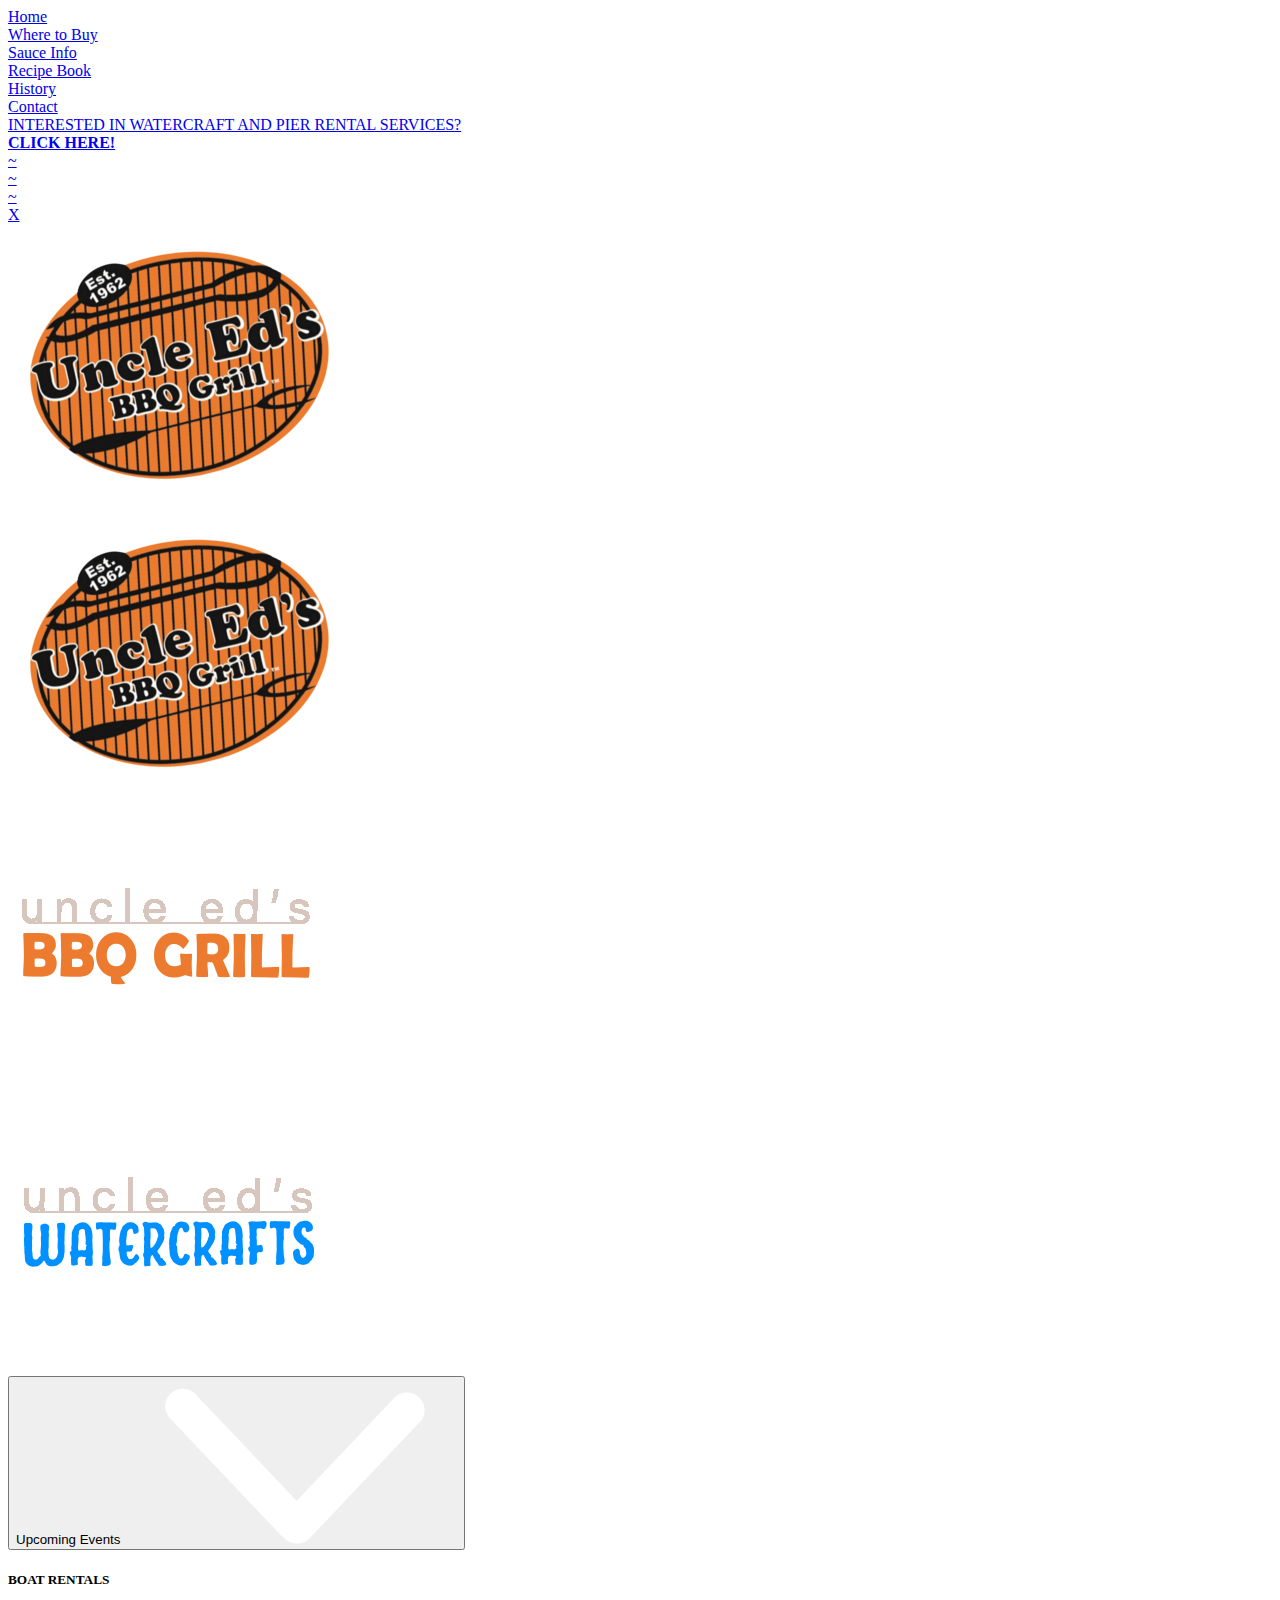
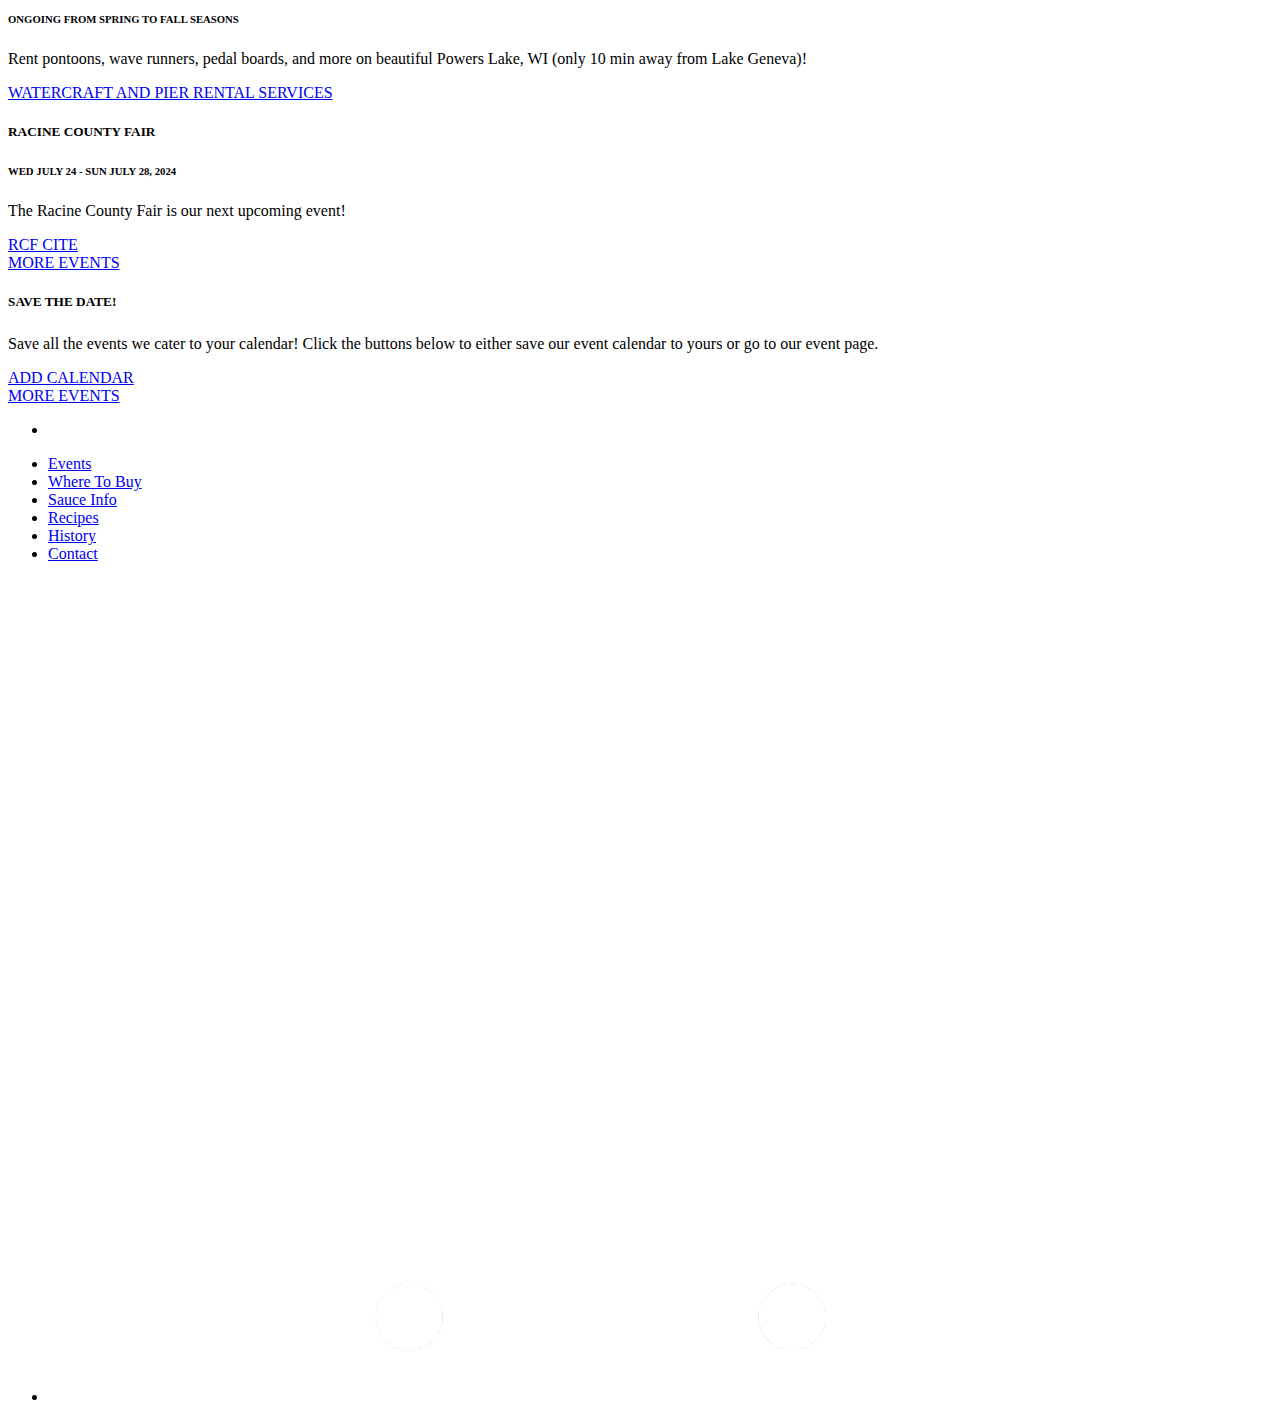
<file: cart.html>
<!DOCTYPE html>
<html lang="en">
<head>
    <meta charset="UTF-8">
    <title>Title</title>

    <!--JavaScript-->
    <script>
        function cardDisplay(clickID) {
            let cardID = "c-" + clickID;
            document.getElementById("ingredient-cards").style.display = "block";
            document.getElementById(cardID).style.display = "block";
        }
        function cardHide() {
            document.getElementById("ingredient-cards").style.display = "none";
            let divs = document.getElementsByClassName("card");
            for(let i = 0; i < divs.length; i++) {
                divs[i].style.display="none";
            }
        }

        function mobileOpen(clickID) {
            let descriptionID = clickID + "-o";
            let minusBtn = clickID + "-minus";
            if(document.getElementById(clickID).style.height === "76px"){
                document.getElementById(clickID).style.height = "75px";
                document.getElementById(descriptionID).style.display = "none";
                document.getElementById(minusBtn).style.display = "none";
            }
            else{
                document.getElementById(clickID).style.height = "76px";
                document.getElementById(minusBtn).style.display = "block";
                setTimeout(function (){
                    document.getElementById(descriptionID).style.display = "block";
                }, 150);
            }
        }
        function mobileNavOpen() {
            let dropdown = document.getElementById("m-dropout");
            let closeIcon = document.getElementById("m-h-btn-close");
            let openIcon = document.getElementById("m-h-btn-open");

            if (openIcon.style.display === "none") {
                openIcon.style.display = "block";
                closeIcon.style.display = "none";
                dropdown.style.right = "100%";
                dropdown.style.transition = " 0.5s";
                dropdown.style.transitionTimingFunction = "ease-in-out";
            } else {
                openIcon.style.display = "none";
                closeIcon.style.display = "block";
                dropdown.style.right = "0";
                dropdown.style.transition = " 0.5s";
                dropdown.style.transitionTimingFunction = "ease-in-out";
            }
        }
    </script>
</head>
<body>
<header class="mobile">
    <nav class="mobilenav">
        <div class="m-navigation-links">
            <div class="m-dropout" id="m-dropout">
                <div class="m-d-links">
                    <a class="m-d-link" id="m-nav-index" href="index.html"><div class="m-d-clickable">Home</div></a>
                    <a class="m-d-link" id="m-nav-wtb" href="wtb.html"><div class="m-d-clickable">Where to Buy</div></a>
                    <a class="m-d-link" id="m-nav-info" href="sauce.html"><div class="m-d-clickable">Sauce Info</div></a>
                    <a class="m-d-link" id="m-nav--recipe" href="recipes.html"><div class="m-d-clickable">Recipe Book</div></a>
                    <a class="m-d-link" id="m-nav-history" href="history.html"><div class="m-d-clickable">History</div></a>
                    <a class="m-d-link" id="m-nav-contact" href="contact.html"><div class="m-d-clickable">Contact</div></a>
                </div>
                <div class="m-nav-sis-site"><a class="m-nav-sis-site-link" href="boats.html">INTERESTED IN WATERCRAFT AND PIER RENTAL SERVICES? <br/><b>CLICK HERE!</b></a></div>
            </div>
            <div class="m-hamburger">
                <a href="#" role="button" class="m-h-btns" id="m-h-btn">
                    <div class="m-nav-c-imgbox m-h-btns">
                        <div class="m-h-btn" id="m-h-btn-open" onclick="mobileNavOpen()">
                            ~ <br/>
                            ~ <br/>
                            ~
                        </div>
                        <div class="m-h-btn" id="m-h-btn-close" onclick="mobileNavOpen()">
                            X
                        </div>
                    </div>
                </a>
            </div>
            <div class="m-nav-c-img">
                <a href="index.html">
                    <div class="m-nav-c-imgbox">
                        <img alt="Uncle Ed's Logo" src="media/footer/logo.png">
                    </div>
                </a>
            </div>
            <div class="m-hamburger m-cart">
            </div>
        </div>

    </nav>
</header>
<header class="desktop">
    <nav class="mastnav">
        <a class="lnav-l-link" href="index.html"><img id="lnav-l-link-img" alt="Uncle Ed's Logo" src="media/footer/logo.png"></a>
        <div class="master-navbar">
            <a class="master-links" id="bbq-home" href="index.html">
                <div class="m-l-container">
                    <img src="media/nav/master-bbq.png" alt="Uncle Ed's BBQ Grill Direct Image">
                </div>
            </a>
            <a class="master-links" id="watercraft" href="#">
                <div class="m-l-container">
                    <img src="media/nav/master-boat.png" alt="Uncle Ed's Boats Direct Image">
                </div>
            </a>
        </div>
    </nav>
    <nav class="localnav" id="scrollnav">
        <div class="notifications">
            <div class="n-button">
                <button class="n-b-dropbtn" onclick="notiBtn()">
                    Upcoming Events <img class="n-b-drpbtn-dropIcon" id="n-b-drpbtn-dropIcon" src="media/nav/drop_icon.png"
                                         alt="drop down icon" />
                    <script>
                        function notiBtn(){
                            if(document.getElementById("n-b-dropdown").style.height === "0px"){
                                document.getElementById("n-b-dropdown").style.height = "300px";
                                document.getElementById("n-b-dropdown").style.transition = "height 0.5s";
                                document.getElementById("n-b-dropdown").style.transitionTimingFunction = "ease-in-out";


                                document.getElementById("n-b-drpbtn-dropIcon").style.rotate = "180deg";
                                document.getElementById("n-b-drpbtn-dropIcon").style.transition = "0.5s";


                            }
                            else{
                                document.getElementById("n-b-dropdown").style.height = "0px";
                                document.getElementById("n-b-dropdown").style.transition = "height 0.5s";
                                document.getElementById("n-b-dropdown").style.transitionTimingFunction = "ease-in-out";

                                document.getElementById("n-b-drpbtn-dropIcon").style.rotate = "0deg";
                                document.getElementById("n-b-drpbtn-dropIcon").style.transition = "0.5s";

                            }
                        }
                    </script>
                </button>
            </div>
            <div class="n-b-dropdown" id="n-b-dropdown">
                <div class="n-b-db-flex">
                    <div class="n-b-db-content">
                        <h5>BOAT RENTALS</h5>
                        <h6>ONGOING FROM SPRING TO FALL SEASONS</h6>
                        <p>Rent pontoons, wave runners, pedal boards, and more on beautiful Powers Lake, WI (only <span class="importance">10 min</span> away from Lake Geneva)!</p>
                        <div class="flex-btns"><div class="n-b-db-content-btn-water"><a href="boats.html">WATERCRAFT AND PIER RENTAL SERVICES</a></div></div>
                    </div>
                    <div class="n-b-db-content" id="n-b-db-cfair">
                        <h5>RACINE COUNTY FAIR</h5>
                        <h6>WED JULY 24 - SUN JULY 28, 2024</h6>
                        <p>The Racine County Fair is our next upcoming event!</p>
                        <div class="flex-btns">
                            <div class="n-b-db-content-btn"><a href="https://www.racinecountyfair.com/" class="n-b-db-fair">RCF CITE</a></div>
                            <div class="n-b-db-content-btn n-b-db-more"><a href="events.html" >MORE EVENTS</a></div>
                        </div>
                    </div>
                    <div class="n-b-db-content">
                        <h5>SAVE THE DATE!</h5>
                        <h6></h6>
                        <p>Save all the events we cater to your calendar! Click the buttons below to either save our
                            event calendar to yours or go to our event page.</p>
                        <div class="flex-btns">
                            <div class="n-b-db-content-btn"><a class="n-b-db-content-btn n-b-db-fair" target="_blank" href="https://calendar.google.com/calendar/u/5?cid=MzZkOTBmOWUyMTRmMDUzNmE0NjQ4NTczZTA0NWQ2M2FkODg5YThhZTczYmU1YzhlMDEyMzBlMzZhNGVhOTFhNUBncm91cC5jYWxlbmRhci5nb29nbGUuY29t">ADD CALENDAR</a></div>
                            <div class="n-b-db-content-btn n-b-db-more"><a href="events.html" class="n-b-db-content-btn" >MORE EVENTS</a></div>
                        </div>
                    </div>
                </div>
            </div>
        </div>
        <div class="navigation-links">
            <div class="lnav-left">
                <ul role="menubar" class="lnav-l-menubar">
                    <li role="none" class="lnav-llist-item">
                        <div role="menuitem" class="lnav-l-item">

                        </div>
                    </li>
                </ul>
            </div>
            <div class="lnav-right">
                <ul role="menubar" class="lnav-r-menubar">
                    <li role="none" class="lnav-rlist-item">
                        <div role="menuitem" class="lnav-r-item">
                            <a class="lnav-r-link" href="events.html" >Events</a>
                        </div>
                    </li>
                    <li role="none" class="lnav-rlist-item">
                        <div role="menuitem" class="lnav-r-item">
                            <a class="lnav-r-link" href="wtb.html" >Where To Buy</a>
                        </div>
                    </li>
                    <li role="none" class="lnav-rlist-item">
                        <div role="menuitem" class="lnav-r-item">
                            <a class="lnav-r-link" href="sauce.html" >Sauce Info</a>
                        </div>
                    </li>
                    <li role="none" class="lnav-rlist-item">
                        <div role="menuitem" class="lnav-r-item">
                            <a class="lnav-r-link" href="recipes.html" >Recipes</a>
                        </div>
                    </li>
                    <li role="none" class="lnav-rlist-item">
                        <div role="menuitem" class="lnav-r-item">
                            <a class="lnav-r-link" href="history.html" >History</a>
                        </div>
                    </li>
                    <li role="none" class="lnav-rlist-item">
                        <div role="menuitem" class="lnav-r-item">
                            <a class="lnav-r-link" href="contact.html" >Contact</a>
                        </div>
                    </li>
                    <li role="none" class="lnav-rlist-item">
                        <div role="menuitem" class="lnav-r-item">
                            <a class="lnav-r-link" href="cart.html" >
                                <div>
                                    <img src="media/nav/cart.png" alt="cart icon" onmouseout="this.src='media/nav/cart.png';" onmouseover="this.src='media/nav/cart-active.png';" >
                                </div>
                            </a>
                        </div>
                    </li>
                </ul>
            </div>
        </div>
    </nav>
    <script>
        let prevScrollpos = window.scrollY;
        window.onscroll = function() {
            let currentScrollPos = window.scrollY;
            if (prevScrollpos < currentScrollPos) {
                document.getElementById("scrollnav").style.top = "0";
                if(document.getElementById("n-b-dropdown").style.height === "300px"){
                    document.getElementById("n-b-dropdown").style.height = "0px";
                    document.getElementById("n-b-dropdown").style.transition = "height 0.5s";
                    document.getElementById("n-b-dropdown").style.transitionTimingFunction = "ease-in-out";

                    document.getElementById("n-b-drpbtn-dropIcon").style.rotate = "0deg";
                    document.getElementById("n-b-drpbtn-dropIcon").style.transition = "0.5s";
                }
            } else if (currentScrollPos < 5){
                document.getElementById("scrollnav").style.top = "30px";
            }
            prevScrollpos = currentScrollPos;
        }
    </script>
</header>

</body>
</html>
</file>
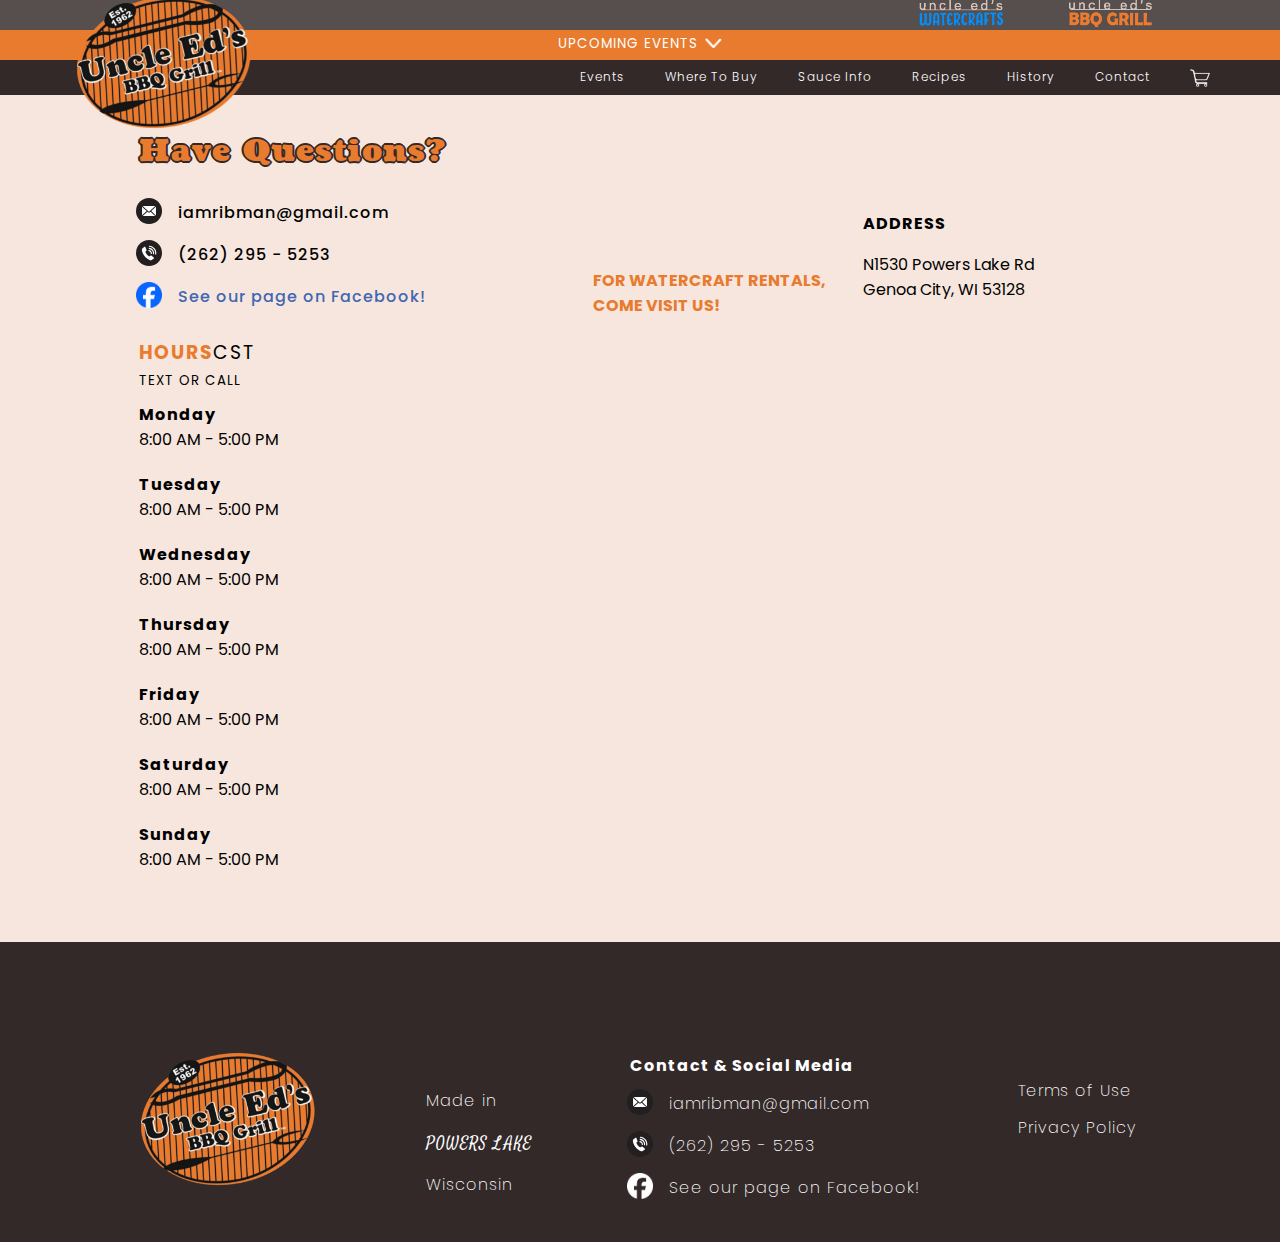
<file: contact.html>
<!DOCTYPE html>
<html lang="en-US">
<head>
    <meta charset="utf-8">
    <meta name="viewport" id="viewport-settings" content="width=device-width, initial-scale=1, minimum-scale=1">
    <meta property="og:type" content="website">
    <meta property="og:locale" content="en_US">
    <meta name="title" content="Uncle Ed's BBQ Grill">
    <meta property="og:title" content="Uncle Ed's BBQ Grill">
    <meta name="description" content="The BBQ with the sweetest taste and lowest content of sugar. Only from Uncle Ed's.">

    <title>Uncle Ed's BBQ Grill</title>

    <!--CSS-->
    <link rel="stylesheet" href="css/contact.css">
    <link rel="stylesheet" href="css/nav.css">
    <link rel="stylesheet" href="css/footer.css">

    <!--Fonts-->
    <link rel="preconnect" href="https://fonts.googleapis.com">
    <link rel="preconnect" href="https://fonts.gstatic.com" crossorigin>
    <!--COUSTARD-->
    <link href="https://fonts.googleapis.com/css2?family=Coustard:wght@400;900&display=swap" rel="stylesheet">
    <!--POPPINS-->
    <link href="https://fonts.googleapis.com/css2?family=Poppins:wght@200;300;400;500;600;700;800;900&display=swap" rel="stylesheet">
    <!--Satisfy-->
    <link href="https://fonts.googleapis.com/css2?family=Satisfy&display=swap" rel="stylesheet">

    <!--JavaScript-->
    <script>
        function cardDisplay(clickID) {
            let cardID = "c-" + clickID;
            document.getElementById("ingredient-cards").style.display = "block";
            document.getElementById(cardID).style.display = "block";
        }
        function cardHide() {
            document.getElementById("ingredient-cards").style.display = "none";
            let divs = document.getElementsByClassName("card");
            for(let i = 0; i < divs.length; i++) {
                divs[i].style.display="none";
            }
        }

        function mobileOpen(clickID) {
            let descriptionID = clickID + "-o";
            let minusBtn = clickID + "-minus";
            if(document.getElementById(clickID).style.height === "76px"){
                document.getElementById(clickID).style.height = "75px";
                document.getElementById(descriptionID).style.display = "none";
                document.getElementById(minusBtn).style.display = "none";
            }
            else{
                document.getElementById(clickID).style.height = "76px";
                document.getElementById(minusBtn).style.display = "block";
                setTimeout(function (){
                    document.getElementById(descriptionID).style.display = "block";
                }, 150);
            }
        }
        function mobileNavOpen() {
            let dropdown = document.getElementById("m-dropout");
            let closeIcon = document.getElementById("m-h-btn-close");
            let openIcon = document.getElementById("m-h-btn-open");

            if (openIcon.style.display === "none") {
                openIcon.style.display = "block";
                closeIcon.style.display = "none";
                dropdown.style.right = "100%";
                dropdown.style.transition = " 0.5s";
                dropdown.style.transitionTimingFunction = "ease-in-out";
            } else {
                openIcon.style.display = "none";
                closeIcon.style.display = "block";
                dropdown.style.right = "0";
                dropdown.style.transition = " 0.5s";
                dropdown.style.transitionTimingFunction = "ease-in-out";
            }
        }
    </script>

</head>
<body>
<header class="mobile">
    <nav class="mobilenav">
        <div class="m-navigation-links">
            <div class="m-dropout" id="m-dropout">
                <div class="m-d-links">
                    <a class="m-d-link" id="m-nav-index" href="index.html"><div class="m-d-clickable">Home</div></a>
                    <a class="m-d-link" id="m-nav-wtb" href="wtb.html"><div class="m-d-clickable">Where to Buy</div></a>
                    <a class="m-d-link" id="m-nav-info" href="sauce.html"><div class="m-d-clickable">Sauce Info</div></a>
                    <a class="m-d-link" id="m-nav--recipe" href="recipes.html"><div class="m-d-clickable">Recipe Book</div></a>
                    <a class="m-d-link" id="m-nav-history" href="history.html"><div class="m-d-clickable">History</div></a>
                    <a class="m-d-link" id="m-nav-contact" href="contact.html"><div class="m-d-clickable">Contact</div></a>
                </div>
                <div class="m-nav-sis-site"><a class="m-nav-sis-site-link" href="boats.html">INTERESTED IN WATERCRAFT AND PIER RENTAL SERVICES? <br/><b>CLICK HERE!</b></a></div>
            </div>
                <div class="m-hamburger">
                    <a href="#" role="button" class="m-h-btns" id="m-h-btn">
                        <div class="m-nav-c-imgbox m-h-btns">
                            <div class="m-h-btn" id="m-h-btn-open" onclick="mobileNavOpen()">
                                ~ <br/>
                                ~ <br/>
                                ~
                            </div>
                            <div class="m-h-btn" id="m-h-btn-close" onclick="mobileNavOpen()">
                                X
                            </div>
                        </div>
                    </a>
                </div>
                <div class="m-nav-c-img">
                    <a href="index.html">
                        <div class="m-nav-c-imgbox">
                            <img alt="Uncle Ed's Logo" src="media/footer/logo.png">
                        </div>
                    </a>
                </div>
            <div class="m-hamburger m-cart">
            </div>
        </div>

    </nav>
</header>
<header class="desktop">
    <nav class="mastnav">
        <a class="lnav-l-link" href="index.html"><img id="lnav-l-link-img" alt="Uncle Ed's Logo" src="media/footer/logo.png"></a>
        <div class="master-navbar">
            <a class="master-links" id="bbq-home" href="index.html">
                <div class="m-l-container">
                    <img src="media/nav/master-bbq.png" alt="Uncle Ed's BBQ Grill Direct Image">
                </div>
            </a>
            <a class="master-links" id="watercraft" href="#">
                <div class="m-l-container">
                    <img src="media/nav/master-boat.png" alt="Uncle Ed's Boats Direct Image">
                </div>
            </a>
        </div>
    </nav>
    <nav class="localnav" id="scrollnav">
        <div class="notifications">
            <div class="n-button">
                <button class="n-b-dropbtn" onclick="notiBtn()">
                    Upcoming Events <img class="n-b-drpbtn-dropIcon" id="n-b-drpbtn-dropIcon" src="media/nav/drop_icon.png"
                                         alt="drop down icon" />
                    <script>
                        function notiBtn(){
                            if(document.getElementById("n-b-dropdown").style.height === "0px"){
                                document.getElementById("n-b-dropdown").style.height = "300px";
                                document.getElementById("n-b-dropdown").style.transition = "height 0.5s";
                                document.getElementById("n-b-dropdown").style.transitionTimingFunction = "ease-in-out";


                                document.getElementById("n-b-drpbtn-dropIcon").style.rotate = "180deg";
                                document.getElementById("n-b-drpbtn-dropIcon").style.transition = "0.5s";


                            }
                            else{
                                document.getElementById("n-b-dropdown").style.height = "0px";
                                document.getElementById("n-b-dropdown").style.transition = "height 0.5s";
                                document.getElementById("n-b-dropdown").style.transitionTimingFunction = "ease-in-out";

                                document.getElementById("n-b-drpbtn-dropIcon").style.rotate = "0deg";
                                document.getElementById("n-b-drpbtn-dropIcon").style.transition = "0.5s";

                            }
                        }
                    </script>
                </button>
            </div>
            <div class="n-b-dropdown" id="n-b-dropdown">
                <div class="n-b-db-flex">
                    <div class="n-b-db-content">
                        <h5>BOAT RENTALS</h5>
                        <h6>ONGOING FROM SPRING TO FALL SEASONS</h6>
                        <p>Rent pontoons, wave runners, pedal boards, and more on beautiful Powers Lake, WI (only <span class="importance">10 min</span> away from Lake Geneva)!</p>
                        <div class="flex-btns"><div class="n-b-db-content-btn-water"><a href="boats.html">WATERCRAFT AND PIER RENTAL SERVICES</a></div></div>
                    </div>
                    <div class="n-b-db-content" id="n-b-db-cfair">
                        <h5>RACINE COUNTY FAIR</h5>
                        <h6>WED JULY 24 - SUN JULY 28, 2024</h6>
                        <p>The Racine County Fair is our next upcoming event!</p>
                        <div class="flex-btns">
                            <div class="n-b-db-content-btn"><a href="https://www.racinecountyfair.com/" class="n-b-db-fair">RCF CITE</a></div>
                            <div class="n-b-db-content-btn n-b-db-more"><a href="events.html" >MORE EVENTS</a></div>
                        </div>
                    </div>
                    <div class="n-b-db-content">
                        <h5>SAVE THE DATE!</h5>
                        <h6></h6>
                        <p>Save all the events we cater to your calendar! Click the buttons below to either save our
                            event calendar to yours or go to our event page.</p>
                        <div class="flex-btns">
                            <div class="n-b-db-content-btn"><a class="n-b-db-content-btn n-b-db-fair" target="_blank" href="https://calendar.google.com/calendar/u/5?cid=MzZkOTBmOWUyMTRmMDUzNmE0NjQ4NTczZTA0NWQ2M2FkODg5YThhZTczYmU1YzhlMDEyMzBlMzZhNGVhOTFhNUBncm91cC5jYWxlbmRhci5nb29nbGUuY29t">ADD CALENDAR</a></div>
                            <div class="n-b-db-content-btn n-b-db-more"><a href="events.html" class="n-b-db-content-btn" >MORE EVENTS</a></div>
                        </div>
                    </div>
                </div>
            </div>
        </div>
        <div class="navigation-links">
            <div class="lnav-left">
                <ul role="menubar" class="lnav-l-menubar">
                    <li role="none" class="lnav-llist-item">
                        <div role="menuitem" class="lnav-l-item">

                        </div>
                    </li>
                </ul>
            </div>
            <div class="lnav-right">
                <ul role="menubar" class="lnav-r-menubar">
                    <li role="none" class="lnav-rlist-item">
                        <div role="menuitem" class="lnav-r-item">
                            <a class="lnav-r-link" href="events.html" >Events</a>
                        </div>
                    </li>
                    <li role="none" class="lnav-rlist-item">
                        <div role="menuitem" class="lnav-r-item">
                            <a class="lnav-r-link" href="wtb.html" >Where To Buy</a>
                        </div>
                    </li>
                    <li role="none" class="lnav-rlist-item">
                        <div role="menuitem" class="lnav-r-item">
                            <a class="lnav-r-link" href="sauce.html" >Sauce Info</a>
                        </div>
                    </li>
                    <li role="none" class="lnav-rlist-item">
                        <div role="menuitem" class="lnav-r-item">
                            <a class="lnav-r-link" href="recipes.html" >Recipes</a>
                        </div>
                    </li>
                    <li role="none" class="lnav-rlist-item">
                        <div role="menuitem" class="lnav-r-item">
                            <a class="lnav-r-link" href="history.html" >History</a>
                        </div>
                    </li>
                    <li role="none" class="lnav-rlist-item">
                        <div role="menuitem" class="lnav-r-item">
                            <a class="lnav-r-link" href="contact.html" >Contact</a>
                        </div>
                    </li>
                    <li role="none" class="lnav-rlist-item">
                        <div role="menuitem" class="lnav-r-item">
                            <a class="lnav-r-link" href="cart.html" >
                                <div>
                                    <img src="media/nav/cart.png" alt="cart icon" onmouseout="this.src='media/nav/cart.png';" onmouseover="this.src='media/nav/cart-active.png';" >
                                </div>
                            </a>
                        </div>
                    </li>
                </ul>
            </div>
        </div>
    </nav>
    <script>
        let prevScrollpos = window.scrollY;
        window.onscroll = function() {
            let currentScrollPos = window.scrollY;
            if (prevScrollpos < currentScrollPos) {
                document.getElementById("scrollnav").style.top = "0";
                if(document.getElementById("n-b-dropdown").style.height === "300px"){
                    document.getElementById("n-b-dropdown").style.height = "0px";
                    document.getElementById("n-b-dropdown").style.transition = "height 0.5s";
                    document.getElementById("n-b-dropdown").style.transitionTimingFunction = "ease-in-out";

                    document.getElementById("n-b-drpbtn-dropIcon").style.rotate = "0deg";
                    document.getElementById("n-b-drpbtn-dropIcon").style.transition = "0.5s";
                }
            } else if (currentScrollPos < 5){
                document.getElementById("scrollnav").style.top = "30px";
            }
            prevScrollpos = currentScrollPos;
        }
    </script>
</header>
<main>
    <div class="flex-space"></div>
    <div class="flex-contact">
        <h1 class="contact">Have &nbsp;Questions?</h1>
        <ul class="c-s-list">
            <li class="c-s-l-item" id="main-email"><span class="normText">&ensp;iamribman@gmail.com</span></li>
            <li class="c-s-l-item" id="main-phone"><span class="normText">&ensp;(262) 295 - 5253</span></li>
            <li class="c-s-l-item" id="main-fb"><span class="normText">&ensp;<a href="https://www.facebook.com/PowersLake" target="_blank" title="Facebook Page">See our page on Facebook!</a></span></li>
        </ul>
        <div class="address">
            <div class="a-link">
                <a href="#" class="a-l-watercraft" title="Uncle Ed's Watercrafts"><b>FOR WATERCRAFT RENTALS, COME VISIT US!</b></a>
                <p class="visit-sister">Want to learn more about our rentals?</p>
                <p class="visit-sister">Visit our sister site <a id="sister-site" href="#"><b>here.</b></a></p>
            </div>
            <div class="a-address">
                <p class="a-a-p b-bold">ADDRESS</p>
                <p class="a-a-p">N1530 Powers Lake Rd <br/>Genoa City, WI 53128</p>
            </div>

        </div>
        <div class="map">
            <div class="google-map">
                <iframe src="https://www.google.com/maps/embed?pb=!1m18!1m12!1m3!1d47030.904644461036!2d-88.35135780951887!3d42.54612882088562!2m3!1f0!2f0!3f0!3m2!1i1024!2i768!4f13.1!3m3!1m2!1s0x8805878266a1a4c5%3A0xae84feaec211cecf!2sUncle%20Ed&#39;s%20Events-Boat%20Rentals-BBQ%20Grill!5e0!3m2!1sen!2sus!4v1701297717722!5m2!1sen!2sus" style="border:0;" allowfullscreen="" loading="lazy" referrerpolicy="no-referrer-when-downgrade"></iframe>
            </div>
        </div>
        <div class="hours">
            <h3>HOURS<span class="black">CST</span></h3>
            <small>TEXT OR CALL</small>
            <ul class="h-times">
                <li class="h-t-item"><span class="b-bold">Monday</span><br>8:00 AM - 5:00 PM</li>
                <li class="h-t-item"><span class="b-bold">Tuesday</span><br>8:00 AM - 5:00 PM</li>
                <li class="h-t-item"><span class="b-bold">Wednesday</span><br>8:00 AM - 5:00 PM</li>
                <li class="h-t-item"><span class="b-bold">Thursday</span><br>8:00 AM - 5:00 PM</li>
                <li class="h-t-item"><span class="b-bold">Friday</span><br>8:00 AM - 5:00 PM</li>
                <li class="h-t-item"><span class="b-bold">Saturday</span><br>8:00 AM - 5:00 PM</li>
                <li class="h-t-item"><span class="b-bold">Sunday</span><br>8:00 AM - 5:00 PM</li>
            </ul>

        </div>
    </div>
    <div class="flex-space"></div>
</main>
<footer class="desktop d-footer">
    <div>
        <div class="foot">
            <div class="foot-ue-bbq">
                <div class="foot-ue-bbq-img">
                    <a href="index.html">
                        <div>
                            <img id="foot-img" src="media/footer/logo.png" alt="Uncle Ed's BBQ Grill Logo">
                        </div>
                    </a>
                </div>
            </div>
            <div class="madein">
                <div class="madein-txt">
                    <p>Made in</p>
                    <a class="powers" href="contact.html">Powers Lake</a><br/>
                    <p>Wisconsin</p>
                </div>
            </div>
            <div class="contact-social">
                <div class="contact-social-txt">
                    <p><b>Contact & Social Media</b></p>
                    <ul class="c-s-list">
                        <li class="c-s-l-item" id="email"><span class="normText">&ensp;iamribman@gmail.com</span></li>
                        <li class="c-s-l-item" id="phone"><span class="normText">&ensp;(262) 295 - 5253</span></li>
                        <li class="c-s-l-item" id="fb"><a class="normText" target="_blank" href="https://www.facebook.com/PowersLake">&ensp;See our page on Facebook!</a></li>
                    </ul>
                </div>
            </div>
            <div class="legal">
                <div class="policies">
                    <a class="p-terms" href="terms.html">Terms of Use</a><br/>
                    <a class="p-privacy" href="privacy.html">Privacy Policy</a>
                </div>
            </div>
        </div>
    </div>
</footer>
<footer class="mobile m-footer">
    <div class="m-footer-flex">
        <div class="m-f-head">
            <img alt="Uncle Ed's Logo" src="media/footer/logo.png">
            <p>Made in <a class="powers m-powers" href="contact.html">Powers Lake</a> Wisconsin</p>
        </div>
            <a class="m-foot-card" id="m-contact" onclick="mobileOpen(this.id)">
                <div class="m-f-c-title">
                    <p class="m-f-c-t-txt">Contact</p>
                    <p class="plus-minus-foot plus">+</p>
                    <p class="plus-minus-foot" id="m-contact-minus">-</p>
                </div>
                <div class="i-m-open-foot" id="m-contact-o">
                    <ul class="c-s-list">
                        <li class="c-s-l-item" id="m-email"><span class="normText">&ensp;iamribman@gmail.com</span></li>
                        <li class="c-s-l-item" id="m-phone"><span class="normText">&ensp;(262) 295 - 5253</span></li>
                        <li class="c-s-l-item" id="m-fb"><a class="normText" target="_blank" href="https://www.facebook.com/PowersLake">&ensp;See our page on Facebook!</a></li>
                    </ul>
                </div>
            </a>
            <a class="m-foot-card" id="m-address" onclick="mobileOpen(this.id)">
                <div class="m-f-c-title">
                    <p class="m-f-c-t-txt">Address</p>
                    <p class="plus-minus-foot plus">+</p>
                    <p class="plus-minus-foot" id="m-address-minus">-</p>
                </div>
                <div class="i-m-open-foot" id="m-address-o">
                    <p>N1530 Powers Lake Rd<br/>Genoa City, WI 53128</p>
                    <a class="m-p-terms" href="#"></a><br/><br/>
                </div>
            </a>
            <a class="m-foot-card" id="m-policy" onclick="mobileOpen(this.id)">
                <div class="m-f-c-title">
                    <p class="m-f-c-t-txt">Policy</p>
                    <p class="plus-minus-foot plus">+</p>
                    <p class="plus-minus-foot" id="m-policy-minus">-</p>
                </div>
                <div class="i-m-open-foot" id="m-policy-o">
                    <a class="m-p-terms" href="terms.html">Terms of Use</a><br/><br/>
                    <a class="m-p-privacy" href="privacy.html">Privacy Policy</a>
                </div>
            </a>
    </div>
</footer>
</body>
</html>
</file>
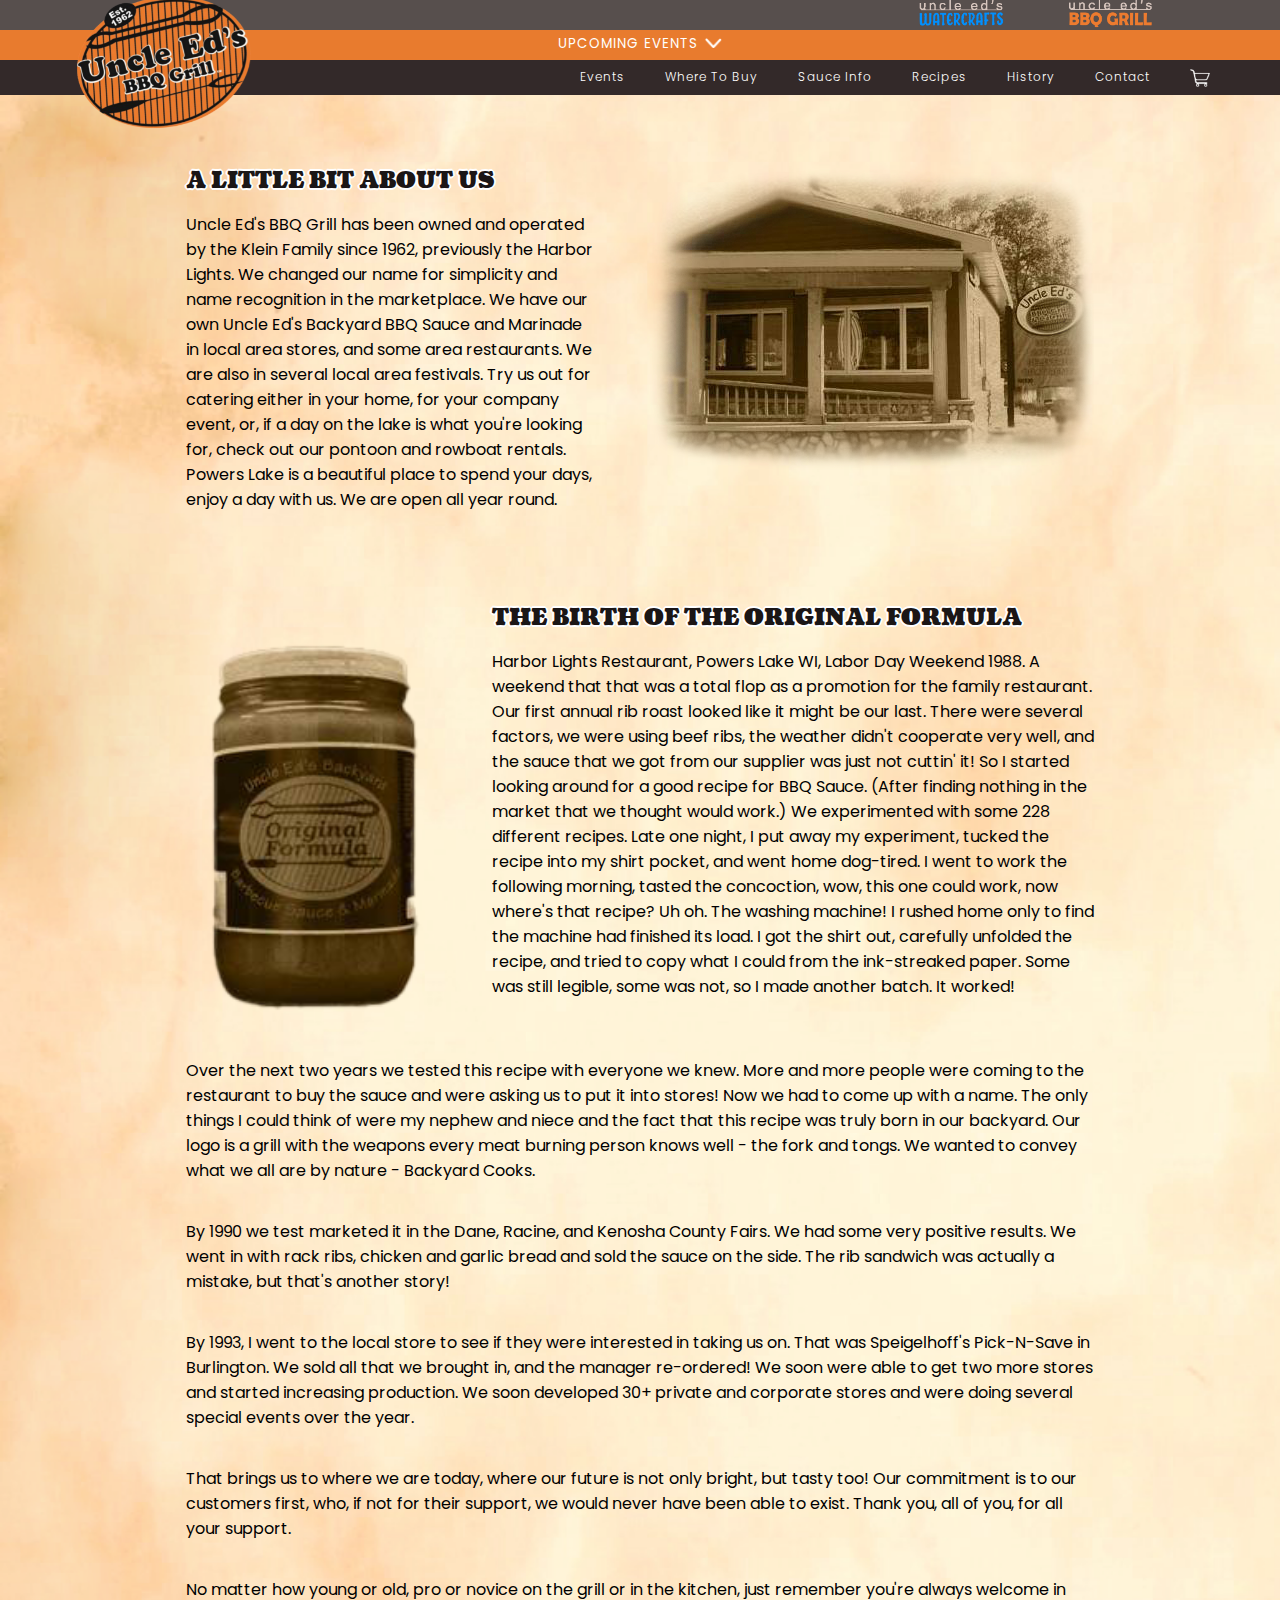
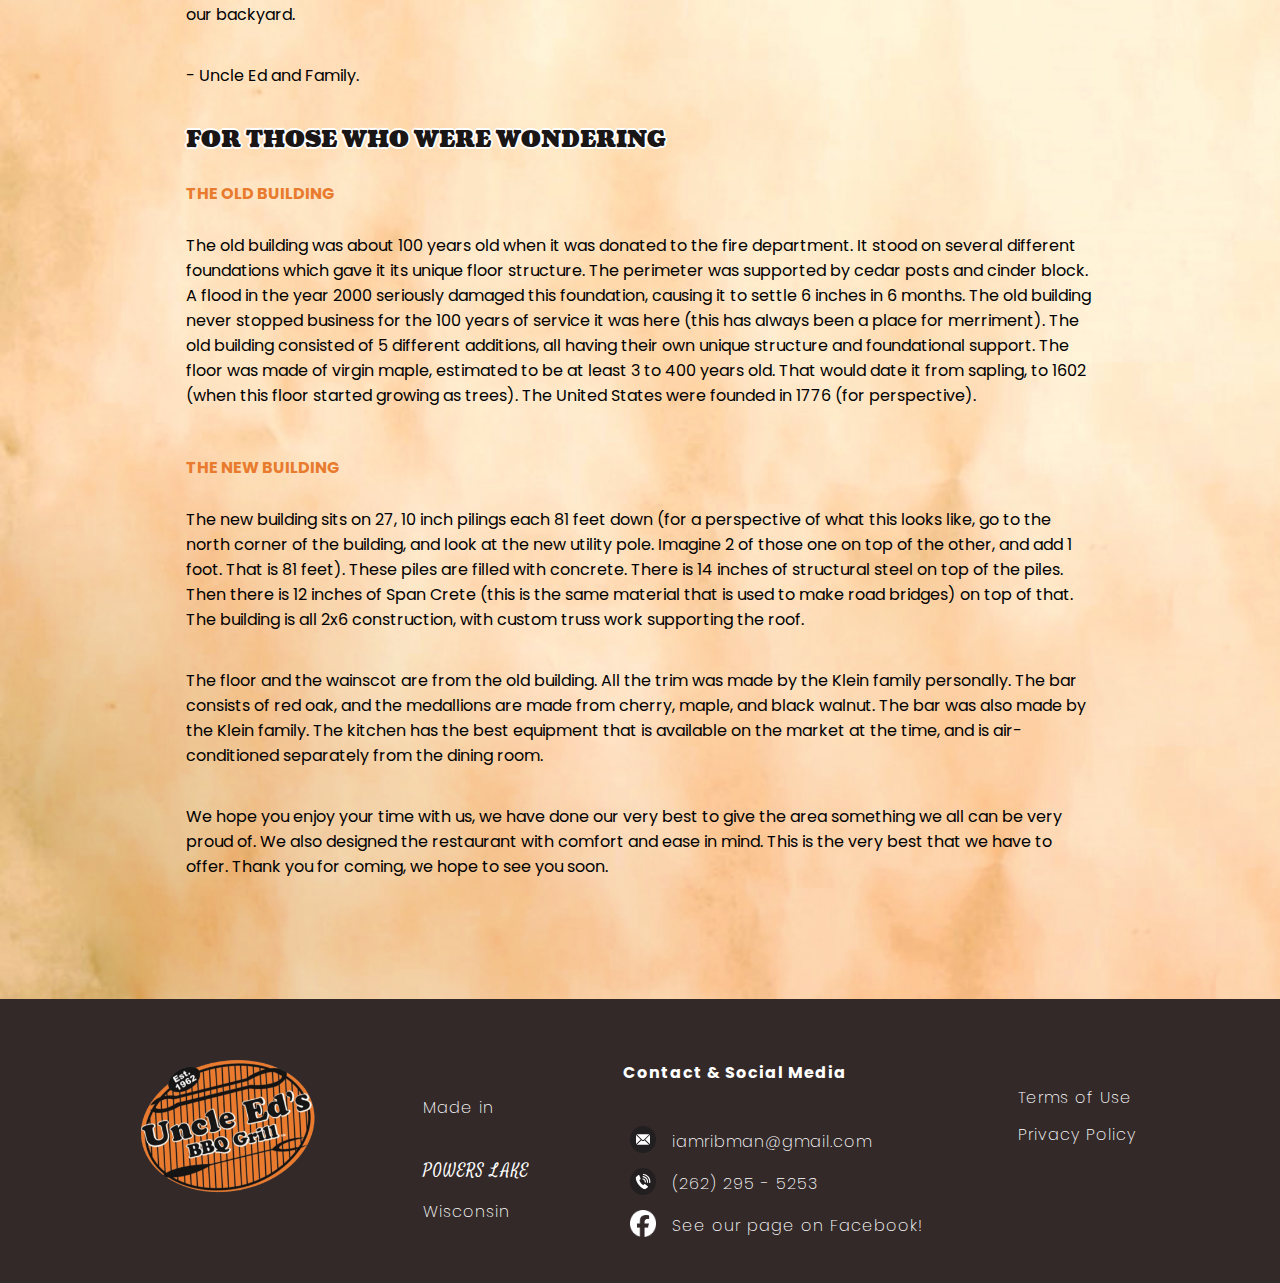
<file: history.html>
<!DOCTYPE html>
<html lang="en-US">
<head>
    <meta charset="utf-8">
    <meta name="viewport" id="viewport-settings" content="width=device-width, initial-scale=1, minimum-scale=1">
    <meta property="og:type" content="website">
    <meta property="og:locale" content="en_US">
    <meta name="title" content="Uncle Ed's BBQ Grill">
    <meta property="og:title" content="Uncle Ed's BBQ Grill">
    <meta name="description" content="The BBQ with the sweetest taste and lowest content of sugar. Only from Uncle Ed's.">

    <title>Uncle Ed's BBQ Grill</title>

    <!--CSS-->
    <link rel="stylesheet" href="css/history.css">
    <link rel="stylesheet" href="css/nav.css">
    <link rel="stylesheet" href="css/footer.css">

    <!--Fonts-->
    <link rel="preconnect" href="https://fonts.googleapis.com">
    <link rel="preconnect" href="https://fonts.gstatic.com" crossorigin>
    <!--COUSTARD-->
    <link href="https://fonts.googleapis.com/css2?family=Coustard:wght@400;900&display=swap" rel="stylesheet">
    <!--POPPINS-->
    <link href="https://fonts.googleapis.com/css2?family=Poppins:wght@200;300;400;500;600;700;800;900&display=swap" rel="stylesheet">
    <!--Satisfy-->
    <link href="https://fonts.googleapis.com/css2?family=Satisfy&display=swap" rel="stylesheet">

    <!--JavaScript-->
    <script>
        function cardDisplay(clickID) {
            let cardID = "c-" + clickID;
            document.getElementById("ingredient-cards").style.display = "block";
            document.getElementById(cardID).style.display = "block";
        }
        function cardHide() {
            document.getElementById("ingredient-cards").style.display = "none";
            let divs = document.getElementsByClassName("card");
            for(let i = 0; i < divs.length; i++) {
                divs[i].style.display="none";
            }
        }

        function mobileOpen(clickID) {
            let descriptionID = clickID + "-o";
            let minusBtn = clickID + "-minus";
            if(document.getElementById(clickID).style.height === "76px"){
                document.getElementById(clickID).style.height = "75px";
                document.getElementById(descriptionID).style.display = "none";
                document.getElementById(minusBtn).style.display = "none";
            }
            else{
                document.getElementById(clickID).style.height = "76px";
                document.getElementById(minusBtn).style.display = "block";
                setTimeout(function (){
                    document.getElementById(descriptionID).style.display = "block";
                }, 150);
            }
        }
        function mobileNavOpen() {
            let dropdown = document.getElementById("m-dropout");
            let closeIcon = document.getElementById("m-h-btn-close");
            let openIcon = document.getElementById("m-h-btn-open");

            if (openIcon.style.display === "none") {
                openIcon.style.display = "block";
                closeIcon.style.display = "none";
                dropdown.style.right = "100%";
                dropdown.style.transition = " 0.5s";
                dropdown.style.transitionTimingFunction = "ease-in-out";
            } else {
                openIcon.style.display = "none";
                closeIcon.style.display = "block";
                dropdown.style.right = "0";
                dropdown.style.transition = " 0.5s";
                dropdown.style.transitionTimingFunction = "ease-in-out";
            }
        }
    </script>

</head>
<body>
<header class="mobile">
    <nav class="mobilenav">
        <div class="m-navigation-links">
            <div class="m-dropout" id="m-dropout">
                <div class="m-d-links">
                    <a class="m-d-link" id="m-nav-index" href="index.html"><div class="m-d-clickable">Home</div></a>
                    <a class="m-d-link" id="m-nav-wtb" href="wtb.html"><div class="m-d-clickable">Where to Buy</div></a>
                    <a class="m-d-link" id="m-nav-info" href="sauce.html"><div class="m-d-clickable">Sauce Info</div></a>
                    <a class="m-d-link" id="m-nav--recipe" href="recipes.html"><div class="m-d-clickable">Recipe Book</div></a>
                    <a class="m-d-link" id="m-nav-history" href="history.html"><div class="m-d-clickable">History</div></a>
                    <a class="m-d-link" id="m-nav-contact" href="contact.html"><div class="m-d-clickable">Contact</div></a>
                </div>
                <div class="m-nav-sis-site"><a class="m-nav-sis-site-link" href="boats.html">INTERESTED IN WATERCRAFT AND PIER RENTAL SERVICES? <br/><b>CLICK HERE!</b></a></div>
            </div>
            <div class="m-hamburger">
                <a href="#" role="button" class="m-h-btns" id="m-h-btn">
                    <div class="m-nav-c-imgbox m-h-btns">
                        <div class="m-h-btn" id="m-h-btn-open" onclick="mobileNavOpen()">
                            ~ <br/>
                            ~ <br/>
                            ~
                        </div>
                        <div class="m-h-btn" id="m-h-btn-close" onclick="mobileNavOpen()">
                            X
                        </div>
                    </div>
                </a>
            </div>
            <div class="m-nav-c-img">
                <a href="index.html">
                    <div class="m-nav-c-imgbox">
                        <img alt="Uncle Ed's Logo" src="media/footer/logo.png">
                    </div>
                </a>
            </div>
            <div class="m-hamburger m-cart">
            </div>
        </div>

    </nav>
</header>
<header class="desktop">
    <nav class="mastnav">
        <a class="lnav-l-link" href="index.html"><img id="lnav-l-link-img" alt="Uncle Ed's Logo" src="media/footer/logo.png"></a>
        <div class="master-navbar">
            <a class="master-links" id="bbq-home" href="index.html">
                <div class="m-l-container">
                    <img src="media/nav/master-bbq.png" alt="Uncle Ed's BBQ Grill Direct Image">
                </div>
            </a>
            <a class="master-links" id="watercraft" href="#">
                <div class="m-l-container">
                    <img src="media/nav/master-boat.png" alt="Uncle Ed's Boats Direct Image">
                </div>
            </a>
        </div>
    </nav>
    <nav class="localnav" id="scrollnav">
        <div class="notifications">
            <div class="n-button">
                <button class="n-b-dropbtn" onclick="notiBtn()">
                    Upcoming Events <img class="n-b-drpbtn-dropIcon" id="n-b-drpbtn-dropIcon" src="media/nav/drop_icon.png"
                                         alt="drop down icon" />
                    <script>
                        function notiBtn(){
                            if(document.getElementById("n-b-dropdown").style.height === "0px"){
                                document.getElementById("n-b-dropdown").style.height = "300px";
                                document.getElementById("n-b-dropdown").style.transition = "height 0.5s";
                                document.getElementById("n-b-dropdown").style.transitionTimingFunction = "ease-in-out";


                                document.getElementById("n-b-drpbtn-dropIcon").style.rotate = "180deg";
                                document.getElementById("n-b-drpbtn-dropIcon").style.transition = "0.5s";


                            }
                            else{
                                document.getElementById("n-b-dropdown").style.height = "0px";
                                document.getElementById("n-b-dropdown").style.transition = "height 0.5s";
                                document.getElementById("n-b-dropdown").style.transitionTimingFunction = "ease-in-out";

                                document.getElementById("n-b-drpbtn-dropIcon").style.rotate = "0deg";
                                document.getElementById("n-b-drpbtn-dropIcon").style.transition = "0.5s";

                            }
                        }
                    </script>
                </button>
            </div>
            <div class="n-b-dropdown" id="n-b-dropdown">
                <div class="n-b-db-flex">
                    <div class="n-b-db-content">
                        <h5>BOAT RENTALS</h5>
                        <h6>ONGOING FROM SPRING TO FALL SEASONS</h6>
                        <p>Rent pontoons, wave runners, pedal boards, and more on beautiful Powers Lake, WI (only <span class="importance">10 min</span> away from Lake Geneva)!</p>
                        <div class="flex-btns"><div class="n-b-db-content-btn-water"><a href="boats.html">WATERCRAFT AND PIER RENTAL SERVICES</a></div></div>
                    </div>
                    <div class="n-b-db-content" id="n-b-db-cfair">
                        <h5>RACINE COUNTY FAIR</h5>
                        <h6>WED JULY 24 - SUN JULY 28, 2024</h6>
                        <p>The Racine County Fair is our next upcoming event!</p>
                        <div class="flex-btns">
                            <div class="n-b-db-content-btn"><a href="https://www.racinecountyfair.com/" class="n-b-db-fair">RCF CITE</a></div>
                            <div class="n-b-db-content-btn n-b-db-more"><a href="events.html" >MORE EVENTS</a></div>
                        </div>
                    </div>
                    <div class="n-b-db-content">
                        <h5>SAVE THE DATE!</h5>
                        <h6></h6>
                        <p>Save all the events we cater to your calendar! Click the buttons below to either save our
                            event calendar to yours or go to our event page.</p>
                        <div class="flex-btns">
                            <div class="n-b-db-content-btn"><a class="n-b-db-content-btn n-b-db-fair" target="_blank" href="https://calendar.google.com/calendar/u/5?cid=MzZkOTBmOWUyMTRmMDUzNmE0NjQ4NTczZTA0NWQ2M2FkODg5YThhZTczYmU1YzhlMDEyMzBlMzZhNGVhOTFhNUBncm91cC5jYWxlbmRhci5nb29nbGUuY29t">ADD CALENDAR</a></div>
                            <div class="n-b-db-content-btn n-b-db-more"><a href="events.html" class="n-b-db-content-btn" >MORE EVENTS</a></div>
                        </div>
                    </div>
                </div>
            </div>
        </div>
        <div class="navigation-links">
            <div class="lnav-left">
                <ul role="menubar" class="lnav-l-menubar">
                    <li role="none" class="lnav-llist-item">
                        <div role="menuitem" class="lnav-l-item">

                        </div>
                    </li>
                </ul>
            </div>
            <div class="lnav-right">
                <ul role="menubar" class="lnav-r-menubar">
                    <li role="none" class="lnav-rlist-item">
                        <div role="menuitem" class="lnav-r-item">
                            <a class="lnav-r-link" href="events.html" >Events</a>
                        </div>
                    </li>
                    <li role="none" class="lnav-rlist-item">
                        <div role="menuitem" class="lnav-r-item">
                            <a class="lnav-r-link" href="wtb.html" >Where To Buy</a>
                        </div>
                    </li>
                    <li role="none" class="lnav-rlist-item">
                        <div role="menuitem" class="lnav-r-item">
                            <a class="lnav-r-link" href="sauce.html" >Sauce Info</a>
                        </div>
                    </li>
                    <li role="none" class="lnav-rlist-item">
                        <div role="menuitem" class="lnav-r-item">
                            <a class="lnav-r-link" href="recipes.html" >Recipes</a>
                        </div>
                    </li>
                    <li role="none" class="lnav-rlist-item">
                        <div role="menuitem" class="lnav-r-item">
                            <a class="lnav-r-link" href="history.html" >History</a>
                        </div>
                    </li>
                    <li role="none" class="lnav-rlist-item">
                        <div role="menuitem" class="lnav-r-item">
                            <a class="lnav-r-link" href="contact.html" >Contact</a>
                        </div>
                    </li>
                    <li role="none" class="lnav-rlist-item">
                        <div role="menuitem" class="lnav-r-item">
                            <a class="lnav-r-link" href="cart.html" >
                                <div>
                                    <img src="media/nav/cart.png" alt="cart icon" onmouseout="this.src='media/nav/cart.png';" onmouseover="this.src='media/nav/cart-active.png';" >
                                </div>
                            </a>
                        </div>
                    </li>
                </ul>
            </div>
        </div>
    </nav>
    <script>
        let prevScrollpos = window.scrollY;
        window.onscroll = function() {
            let currentScrollPos = window.scrollY;
            if (prevScrollpos < currentScrollPos) {
                document.getElementById("scrollnav").style.top = "0";
                if(document.getElementById("n-b-dropdown").style.height === "300px"){
                    document.getElementById("n-b-dropdown").style.height = "0px";
                    document.getElementById("n-b-dropdown").style.transition = "height 0.5s";
                    document.getElementById("n-b-dropdown").style.transitionTimingFunction = "ease-in-out";

                    document.getElementById("n-b-drpbtn-dropIcon").style.rotate = "0deg";
                    document.getElementById("n-b-drpbtn-dropIcon").style.transition = "0.5s";
                }
            } else if (currentScrollPos < 5){
                document.getElementById("scrollnav").style.top = "30px";
            }
            prevScrollpos = currentScrollPos;
        }
    </script>
</header>
<main>
        <div class="history-spacer"></div>
        <div class="history">
            <div class="about-us">
                <div class="a-u-txt">
                    <h1>A LITTLE BIT ABOUT US</h1>
                    <p>
                        Uncle Ed's BBQ Grill has been owned and operated by the Klein Family since 1962,
                        previously the Harbor Lights. We changed our name for simplicity and name recognition
                        in the marketplace. We have our own Uncle Ed's Backyard BBQ Sauce and Marinade in local
                        area stores, and some area restaurants. We are also in several local area festivals.
                        Try us out for catering either in your home, for your company event, or, if a day on the
                        lake is what you're looking for, check out our pontoon and rowboat rentals. Powers Lake is a
                        beautiful place to spend your days, enjoy a day with us. We are open all year round.
                    </p>
                </div>
                <div class="a-u-img">
                    <img src="media/history/h-building.png" alt="The old building of Uncle Ed's BBQ Grill">
                </div>
            </div>

            <div class="birth">
                <div class="b-img">
                    <img src="media/history/h-sauce.png" alt="Uncle Ed's BBQ Sauce">
                </div>
                <div class="b-txt">
                    <h1>THE BIRTH OF THE ORIGINAL FORMULA</h1>
                    <p>
                        Harbor Lights Restaurant, Powers Lake WI, Labor Day Weekend 1988. A weekend that that
                        was a total flop as a promotion for the family restaurant. Our first annual rib roast
                        looked like it might be our last. There were several factors, we were using beef ribs,
                        the weather didn't cooperate very well, and the sauce that we got from our supplier was
                        just not cuttin' it! So I started looking around for a good recipe for BBQ Sauce. (After
                        finding nothing in the market that we thought would work.) We experimented with some 228
                        different recipes. Late one night, I put away my experiment, tucked the recipe into my
                        shirt pocket, and went home dog-tired. I went to work the following morning, tasted the
                        concoction, wow, this one could work, now where's that recipe? Uh oh. The washing machine!
                        I rushed home only to find the machine had finished its load. I got the shirt out,
                        carefully unfolded the recipe, and tried to copy what I could from the ink-streaked paper.
                        Some was still legible, some was not, so I made another batch. It worked!
                    </p>
                </div>
            </div>
            <div class="b-cont">
                <p>
                    Over the next two years we tested this recipe with everyone we knew.
                    More and more people were coming to the restaurant to buy the sauce and were asking
                    us to put it into stores! Now we had to come up with a name. The only things I could
                    think of were my nephew and niece and the fact that this recipe was truly born in our backyard.
                    Our logo is a grill with the weapons every meat burning person knows well - the fork and tongs.
                    We wanted to convey what we all are by nature - Backyard Cooks.
                </p>
                <p>
                    By 1990 we test marketed it in the Dane, Racine, and Kenosha County Fairs.
                    We had some very positive results. We went in with rack ribs, chicken and garlic bread
                    and sold the sauce on the side. The rib sandwich was actually a mistake, but that's another story!
                </p>
                <p>
                    By 1993, I went to the local store to see if they were interested in taking us on.
                    That was Speigelhoff's Pick-N-Save in Burlington. We sold all that we brought in,
                    and the manager re-ordered! We soon were able to get two more stores and started increasing
                    production. We soon developed 30+ private and corporate stores and were doing several special
                    events over the year.
                </p>
                <p>
                    That brings us to where we are today, where our future is not only bright, but tasty too!
                    Our commitment is to our customers first, who, if not for their support, we would never
                    have been able to exist. Thank you, all of you, for all your support.
                </p>
                <p>
                    No matter how young or old, pro or novice on the grill or in the kitchen, just remember
                    you're always welcome in our backyard.
                </p>
                <p>
                    - Uncle Ed and Family.
                </p>
            </div>

            <div class="wonder">
                <h1>FOR THOSE WHO WERE WONDERING</h1>
                <div class="old">
                    <h5>THE OLD BUILDING</h5>
                    <p>
                        The old building was about 100 years old when it was donated to the fire department.
                        It stood on several different foundations which gave it its unique floor structure.
                        The perimeter was supported by cedar posts and cinder block. A flood in the year 2000
                        seriously damaged this foundation, causing it to settle 6 inches in 6 months. The old
                        building never stopped business for the 100 years of service it was here (this has
                        always been a place for merriment). The old building consisted of 5 different additions,
                        all having their own unique structure and foundational support. The floor was made of
                        virgin maple, estimated to be at least 3 to 400 years old. That would date it from
                        sapling, to 1602 (when this floor started growing as trees). The United States were
                        founded in 1776 (for perspective).
                    </p>
                </div>
                <div class="new">
                    <h5>THE NEW BUILDING</h5>
                    <p>
                        The new building sits on 27, 10 inch pilings each 81 feet down (for a perspective of
                        what this looks like, go to the north corner of the building, and look at the new utility
                        pole. Imagine 2 of those one on top of the other, and add 1 foot. That is 81 feet).
                        These piles are filled with concrete. There is 14 inches of structural steel on top of
                        the piles. Then there is 12 inches of Span Crete (this is the same material that is used
                        to make road bridges) on top of that. The building is all 2x6 construction, with custom
                        truss work supporting the roof.
                    </p>
                    <p>
                        The floor and the wainscot are from the old building. All the trim was made by the Klein
                        family personally. The bar consists of red oak, and the medallions are made from cherry,
                        maple, and black walnut. The bar was also made by the Klein family. The kitchen has the
                        best equipment that is available on the market at the time, and is air-conditioned separately
                        from the dining room.
                    </p>
                    <p>We hope you enjoy your time with us, we have done our very best to give the area something
                        we all can be very proud of. We also designed the restaurant with comfort and ease in mind.
                        This is the very best that we have to offer. Thank you for coming, we hope to see you soon.
                    </p>
                </div>
            </div>
        </div>
    <div class="history-spacer"></div>
</main>
<footer class="desktop d-footer">
    <div>
        <div class="foot">
            <div class="foot-ue-bbq">
                <div class="foot-ue-bbq-img">
                    <a href="index.html">
                        <div>
                            <img id="foot-img" src="media/footer/logo.png" alt="Uncle Ed's BBQ Grill Logo">
                        </div>
                    </a>
                </div>
            </div>
            <div class="madein">
                <div class="madein-txt">
                    <p>Made in</p>
                    <a class="powers" href="contact.html">Powers Lake</a><br/>
                    <p>Wisconsin</p>
                </div>
            </div>
            <div class="contact-social">
                <div class="contact-social-txt">
                    <p><b>Contact & Social Media</b></p>
                    <ul class="c-s-list">
                        <li class="c-s-l-item" id="email"><span class="normText">&ensp;iamribman@gmail.com</span></li>
                        <li class="c-s-l-item" id="phone"><span class="normText">&ensp;(262) 295 - 5253</span></li>
                        <li class="c-s-l-item" id="fb"><span class="normText">&ensp;See our page on Facebook!</span></li>
                    </ul>
                </div>
            </div>
            <div class="legal">
                <div class="policies">
                    <a class="p-terms" href="terms.html">Terms of Use</a><br/>
                    <a class="p-privacy" href="privacy.html">Privacy Policy</a>
                </div>
            </div>
        </div>
    </div>
</footer>
<footer class="mobile m-footer">
    <div class="m-footer-flex">
        <div class="m-f-head">
            <img alt="Uncle Ed's Logo" src="media/footer/logo.png">
            <p>Made in <a class="powers m-powers" href="contact.html">Powers Lake</a> Wisconsin</p>
        </div>
        <a class="m-foot-card" id="m-contact" onclick="mobileOpen(this.id)">
            <div class="m-f-c-title">
                <p class="m-f-c-t-txt">Contact</p>
                <p class="plus-minus-foot plus">+</p>
                <p class="plus-minus-foot" id="m-contact-minus">-</p>
            </div>
            <div class="i-m-open-foot" id="m-contact-o">
                <ul class="c-s-list">
                    <li class="c-s-l-item" id="m-email"><span class="normText">&ensp;iamribman@gmail.com</span></li>
                    <li class="c-s-l-item" id="m-phone"><span class="normText">&ensp;(262) 295 - 5253</span></li>
                    <li class="c-s-l-item" id="m-fb"><a class="normText" >&ensp;See our page on Facebook!</a></li>
                </ul>
            </div>
        </a>
        <a class="m-foot-card" id="m-address" onclick="mobileOpen(this.id)">
            <div class="m-f-c-title">
                <p class="m-f-c-t-txt">Address</p>
                <p class="plus-minus-foot plus">+</p>
                <p class="plus-minus-foot" id="m-address-minus">-</p>
            </div>
            <div class="i-m-open-foot" id="m-address-o">
                <p>N1530 Powers Lake Rd<br/>Genoa City, WI 53128</p>
                <a class="m-p-terms" href="#"></a><br/><br/>
            </div>
        </a>
        <a class="m-foot-card" id="m-policy" onclick="mobileOpen(this.id)">
            <div class="m-f-c-title">
                <p class="m-f-c-t-txt">Policy</p>
                <p class="plus-minus-foot plus">+</p>
                <p class="plus-minus-foot" id="m-policy-minus">-</p>
            </div>
            <div class="i-m-open-foot" id="m-policy-o">
                <a class="m-p-terms" href="terms.html">Terms of Use</a><br/><br/>
                <a class="m-p-privacy" href="privacy.html">Privacy Policy</a>
            </div>
        </a>
    </div>
</footer>
</body>
</html>
</file>
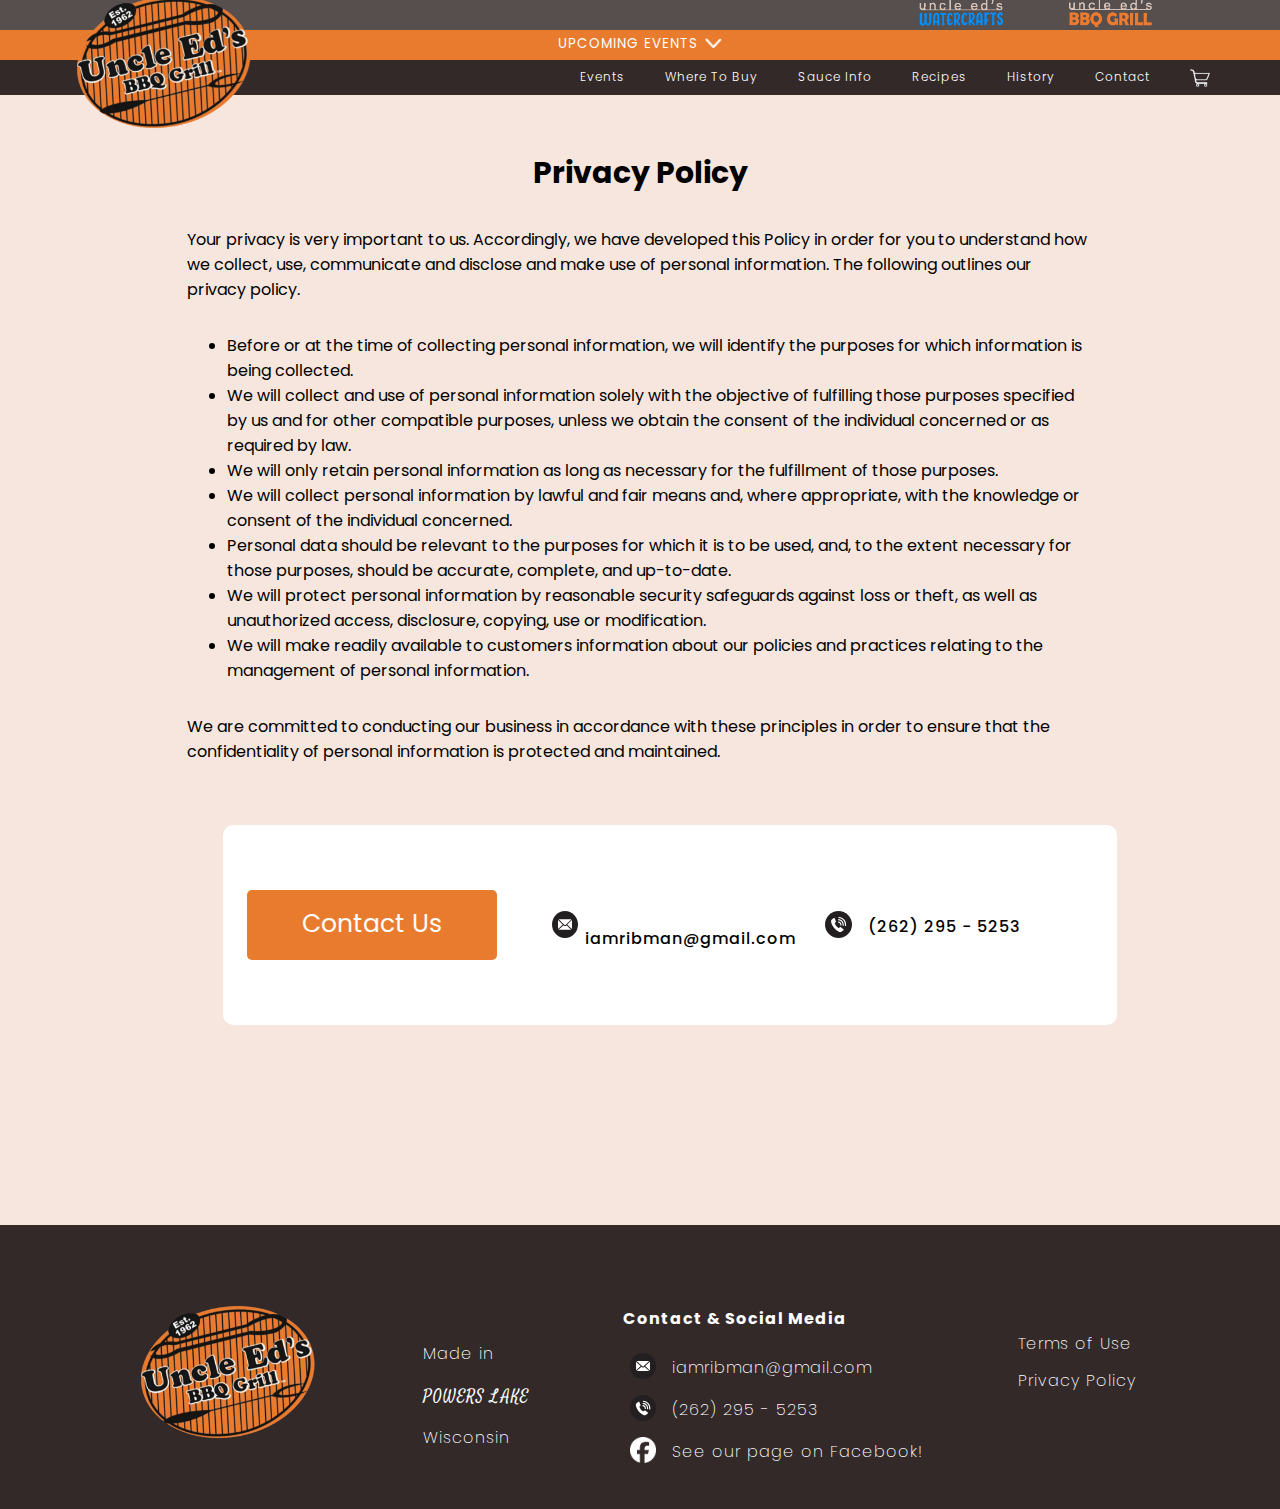
<file: privacy.html>
<!DOCTYPE html>
<html lang="en">
<head>
    <meta charset="utf-8">
    <meta name="viewport" id="viewport-settings" content="width=device-width, initial-scale=1, minimum-scale=1">
    <meta property="og:type" content="website">
    <meta property="og:locale" content="en_US">
    <meta name="title" content="Uncle Ed's BBQ Grill">
    <meta property="og:title" content="Uncle Ed's BBQ Grill">
    <meta name="description" content="The BBQ with the sweetest taste and lowest content of sugar. Only from Uncle Ed's.">

    <title>Uncle Ed's BBQ Grill</title>

    <!--CSS-->
    <link rel="stylesheet" href="css/policy.css">
    <link rel="stylesheet" href="css/nav.css">
    <link rel="stylesheet" href="css/footer.css">

    <!--Fonts-->
    <link rel="preconnect" href="https://fonts.googleapis.com">
    <link rel="preconnect" href="https://fonts.gstatic.com" crossorigin>
    <!--COUSTARD-->
    <link href="https://fonts.googleapis.com/css2?family=Coustard:wght@400;900&display=swap" rel="stylesheet">
    <!--POPPINS-->
    <link href="https://fonts.googleapis.com/css2?family=Poppins:wght@200;300;400;500;600;700;800;900&display=swap" rel="stylesheet">
    <!--Satisfy-->
    <link href="https://fonts.googleapis.com/css2?family=Satisfy&display=swap" rel="stylesheet">

    <!--JavaScript-->
    <script>
        function cardDisplay(clickID) {
            let cardID = "c-" + clickID;
            document.getElementById("ingredient-cards").style.display = "block";
            document.getElementById(cardID).style.display = "block";
        }
        function cardHide() {
            document.getElementById("ingredient-cards").style.display = "none";
            let divs = document.getElementsByClassName("card");
            for(let i = 0; i < divs.length; i++) {
                divs[i].style.display="none";
            }
        }

        function mobileOpen(clickID) {
            let descriptionID = clickID + "-o";
            let minusBtn = clickID + "-minus";
            if(document.getElementById(clickID).style.height === "76px"){
                document.getElementById(clickID).style.height = "75px";
                document.getElementById(descriptionID).style.display = "none";
                document.getElementById(minusBtn).style.display = "none";
            }
            else{
                document.getElementById(clickID).style.height = "76px";
                document.getElementById(minusBtn).style.display = "block";
                setTimeout(function (){
                    document.getElementById(descriptionID).style.display = "block";
                }, 150);
            }
        }
        function mobileNavOpen() {
            let dropdown = document.getElementById("m-dropout");
            let closeIcon = document.getElementById("m-h-btn-close");
            let openIcon = document.getElementById("m-h-btn-open");

            if (openIcon.style.display === "none") {
                openIcon.style.display = "block";
                closeIcon.style.display = "none";
                dropdown.style.right = "100%";
                dropdown.style.transition = " 0.5s";
                dropdown.style.transitionTimingFunction = "ease-in-out";
            } else {
                openIcon.style.display = "none";
                closeIcon.style.display = "block";
                dropdown.style.right = "0";
                dropdown.style.transition = " 0.5s";
                dropdown.style.transitionTimingFunction = "ease-in-out";
            }
        }
    </script>

</head>
<body>
<header class="mobile">
    <nav class="mobilenav">
        <div class="m-navigation-links">
            <div class="m-dropout" id="m-dropout">
                <div class="m-d-links">
                    <a class="m-d-link" id="m-nav-index" href="index.html"><div class="m-d-clickable">Home</div></a>
                    <a class="m-d-link" id="m-nav-wtb" href="wtb.html"><div class="m-d-clickable">Where to Buy</div></a>
                    <a class="m-d-link" id="m-nav-info" href="sauce.html"><div class="m-d-clickable">Sauce Info</div></a>
                    <a class="m-d-link" id="m-nav--recipe" href="recipes.html"><div class="m-d-clickable">Recipe Book</div></a>
                    <a class="m-d-link" id="m-nav-history" href="history.html"><div class="m-d-clickable">History</div></a>
                    <a class="m-d-link" id="m-nav-contact" href="contact.html"><div class="m-d-clickable">Contact</div></a>
                </div>
                <div class="m-nav-sis-site"><a class="m-nav-sis-site-link" href="boats.html">INTERESTED IN WATERCRAFT AND PIER RENTAL SERVICES? <br/><b>CLICK HERE!</b></a></div>
            </div>
            <div class="m-hamburger">
                <a href="#" role="button" class="m-h-btns" id="m-h-btn">
                    <div class="m-nav-c-imgbox m-h-btns">
                        <div class="m-h-btn" id="m-h-btn-open" onclick="mobileNavOpen()">
                            ~ <br/>
                            ~ <br/>
                            ~
                        </div>
                        <div class="m-h-btn" id="m-h-btn-close" onclick="mobileNavOpen()">
                            X
                        </div>
                    </div>
                </a>
            </div>
            <div class="m-nav-c-img">
                <a href="index.html">
                    <div class="m-nav-c-imgbox">
                        <img alt="Uncle Ed's Logo" src="media/footer/logo.png">
                    </div>
                </a>
            </div>
            <div class="m-hamburger m-cart">
            </div>
        </div>

    </nav>
</header>
<header class="desktop">
    <nav class="mastnav">
        <a class="lnav-l-link" href="index.html"><img id="lnav-l-link-img" alt="Uncle Ed's Logo" src="media/footer/logo.png"></a>
        <div class="master-navbar">
            <a class="master-links" id="bbq-home" href="index.html">
                <div class="m-l-container">
                    <img src="media/nav/master-bbq.png" alt="Uncle Ed's BBQ Grill Direct Image">
                </div>
            </a>
            <a class="master-links" id="watercraft" href="#">
                <div class="m-l-container">
                    <img src="media/nav/master-boat.png" alt="Uncle Ed's Boats Direct Image">
                </div>
            </a>
        </div>
    </nav>
    <nav class="localnav" id="scrollnav">
        <div class="notifications">
            <div class="n-button">
                <button class="n-b-dropbtn" onclick="notiBtn()">
                    Upcoming Events <img class="n-b-drpbtn-dropIcon" id="n-b-drpbtn-dropIcon" src="media/nav/drop_icon.png"
                                         alt="drop down icon" />
                    <script>
                        function notiBtn(){
                            if(document.getElementById("n-b-dropdown").style.height === "0px"){
                                document.getElementById("n-b-dropdown").style.height = "300px";
                                document.getElementById("n-b-dropdown").style.transition = "height 0.5s";
                                document.getElementById("n-b-dropdown").style.transitionTimingFunction = "ease-in-out";


                                document.getElementById("n-b-drpbtn-dropIcon").style.rotate = "180deg";
                                document.getElementById("n-b-drpbtn-dropIcon").style.transition = "0.5s";


                            }
                            else{
                                document.getElementById("n-b-dropdown").style.height = "0px";
                                document.getElementById("n-b-dropdown").style.transition = "height 0.5s";
                                document.getElementById("n-b-dropdown").style.transitionTimingFunction = "ease-in-out";

                                document.getElementById("n-b-drpbtn-dropIcon").style.rotate = "0deg";
                                document.getElementById("n-b-drpbtn-dropIcon").style.transition = "0.5s";

                            }
                        }
                    </script>
                </button>
            </div>
            <div class="n-b-dropdown" id="n-b-dropdown">
                <div class="n-b-db-flex">
                    <div class="n-b-db-content">
                        <h5>BOAT RENTALS</h5>
                        <h6>ONGOING FROM SPRING TO FALL SEASONS</h6>
                        <p>Rent pontoons, wave runners, pedal boards, and more on beautiful Powers Lake, WI (only <span class="importance">10 min</span> away from Lake Geneva)!</p>
                        <div class="flex-btns"><div class="n-b-db-content-btn-water"><a href="boats.html">WATERCRAFT AND PIER RENTAL SERVICES</a></div></div>
                    </div>
                    <div class="n-b-db-content" id="n-b-db-cfair">
                        <h5>RACINE COUNTY FAIR</h5>
                        <h6>WED JULY 24 - SUN JULY 28, 2024</h6>
                        <p>The Racine County Fair is our next upcoming event!</p>
                        <div class="flex-btns">
                            <div class="n-b-db-content-btn"><a href="https://www.racinecountyfair.com/" class="n-b-db-fair">RCF CITE</a></div>
                            <div class="n-b-db-content-btn n-b-db-more"><a href="events.html" >MORE EVENTS</a></div>
                        </div>
                    </div>
                    <div class="n-b-db-content">
                        <h5>SAVE THE DATE!</h5>
                        <h6></h6>
                        <p>Save all the events we cater to your calendar! Click the buttons below to either save our
                            event calendar to yours or go to our event page.</p>
                        <div class="flex-btns">
                            <div class="n-b-db-content-btn"><a class="n-b-db-content-btn n-b-db-fair" target="_blank" href="https://calendar.google.com/calendar/u/5?cid=MzZkOTBmOWUyMTRmMDUzNmE0NjQ4NTczZTA0NWQ2M2FkODg5YThhZTczYmU1YzhlMDEyMzBlMzZhNGVhOTFhNUBncm91cC5jYWxlbmRhci5nb29nbGUuY29t">ADD CALENDAR</a></div>
                            <div class="n-b-db-content-btn n-b-db-more"><a href="events.html" class="n-b-db-content-btn" >MORE EVENTS</a></div>
                        </div>
                    </div>
                </div>
            </div>
        </div>
        <div class="navigation-links">
            <div class="lnav-left">
                <ul role="menubar" class="lnav-l-menubar">
                    <li role="none" class="lnav-llist-item">
                        <div role="menuitem" class="lnav-l-item">

                        </div>
                    </li>
                </ul>
            </div>
            <div class="lnav-right">
                <ul role="menubar" class="lnav-r-menubar">
                    <li role="none" class="lnav-rlist-item">
                        <div role="menuitem" class="lnav-r-item">
                            <a class="lnav-r-link" href="events.html" >Events</a>
                        </div>
                    </li>
                    <li role="none" class="lnav-rlist-item">
                        <div role="menuitem" class="lnav-r-item">
                            <a class="lnav-r-link" href="wtb.html" >Where To Buy</a>
                        </div>
                    </li>
                    <li role="none" class="lnav-rlist-item">
                        <div role="menuitem" class="lnav-r-item">
                            <a class="lnav-r-link" href="sauce.html" >Sauce Info</a>
                        </div>
                    </li>
                    <li role="none" class="lnav-rlist-item">
                        <div role="menuitem" class="lnav-r-item">
                            <a class="lnav-r-link" href="recipes.html" >Recipes</a>
                        </div>
                    </li>
                    <li role="none" class="lnav-rlist-item">
                        <div role="menuitem" class="lnav-r-item">
                            <a class="lnav-r-link" href="history.html" >History</a>
                        </div>
                    </li>
                    <li role="none" class="lnav-rlist-item">
                        <div role="menuitem" class="lnav-r-item">
                            <a class="lnav-r-link" href="contact.html" >Contact</a>
                        </div>
                    </li>
                    <li role="none" class="lnav-rlist-item">
                        <div role="menuitem" class="lnav-r-item">
                            <a class="lnav-r-link" href="cart.html" >
                                <div>
                                    <img src="media/nav/cart.png" alt="cart icon" onmouseout="this.src='media/nav/cart.png';" onmouseover="this.src='media/nav/cart-active.png';" >
                                </div>
                            </a>
                        </div>
                    </li>
                </ul>
            </div>
        </div>
    </nav>
    <script>
        let prevScrollpos = window.scrollY;
        window.onscroll = function() {
            let currentScrollPos = window.scrollY;
            if (prevScrollpos < currentScrollPos) {
                document.getElementById("scrollnav").style.top = "0";
                if(document.getElementById("n-b-dropdown").style.height === "300px"){
                    document.getElementById("n-b-dropdown").style.height = "0px";
                    document.getElementById("n-b-dropdown").style.transition = "height 0.5s";
                    document.getElementById("n-b-dropdown").style.transitionTimingFunction = "ease-in-out";

                    document.getElementById("n-b-drpbtn-dropIcon").style.rotate = "0deg";
                    document.getElementById("n-b-drpbtn-dropIcon").style.transition = "0.5s";
                }
            } else if (currentScrollPos < 5){
                document.getElementById("scrollnav").style.top = "30px";
            }
            prevScrollpos = currentScrollPos;
        }
    </script>
</header>
<main>
    <div class="policy-doc">
        <div class="policy-spacer"></div>
        <div class="terms-of-use">
            <h4>Privacy Policy</h4>
            <p>
                Your privacy is very important to us. Accordingly, we have developed this Policy in order for you to
                understand how we collect, use, communicate and disclose and make use of personal information.
                The following outlines our privacy policy.
            </p>
            <ul>
                <li class="term-item">
                    Before or at the time of collecting personal information, we will identify the purposes for which
                    information is being collected.
                </li>
                <li class="term-item">
                    We will collect and use of personal information solely with the objective of fulfilling those purposes
                    specified by us and for other compatible purposes, unless we obtain the consent of the individual
                    concerned or as required by law.
                </li>
                <li class="term-item">
                    We will only retain personal information as long as necessary for the fulfillment of those purposes.
                </li>
                <li class="term-item">
                    We will collect personal information by lawful and fair means and, where appropriate,
                    with the knowledge or consent of the individual concerned.
                </li>
                <li class="term-item">
                    Personal data should be relevant to the purposes for which it is to be used, and, to the extent necessary
                    for those purposes, should be accurate, complete, and up-to-date.
                </li>
                <li class="term-item">
                    We will protect personal information by reasonable security safeguards against loss or theft, as well
                    as unauthorized access, disclosure, copying, use or modification.
                </li>
                <li class="term-item">
                    We will make readily available to customers information about our policies and practices relating to
                    the management of personal information.
                </li>
            </ul>
            <p>
                We are committed to conducting our business in accordance with these principles in order to ensure that the
                confidentiality of personal information is protected and maintained.
            </p>
        </div>
        <div class="policy-spacer"></div>
    </div>
    <div class="policy-contact">
        <div class="policy-spacer"></div>
        <div class="p-c-items">
            <div class="p-c-item" id="p-c-item-btn"><div class="center-div"><a class="p-c-link" href="contact.html"><div class="p-c-link-btn">Contact Us</div></a></div></div>
            <div class="p-c-item"><div class="center-div-ul" id="center-div-ul-email"><ul><li class="c-s-l-item-policy" id="policy-main-email"><span class="normText">&ensp;iamribman@gmail.com</span></li></ul></div></div>
            <div class="p-c-item"><div class="center-div-ul"><ul><li class="c-s-l-item-policy" id="policy-main-phone"><span class="normText">&ensp;(262) 295 - 5253</span></li></ul></div></div>
        </div>
        <div class="policy-spacer"></div>
    </div>
</main>
<footer class="desktop d-footer">
    <div>
        <div class="foot">
            <div class="foot-ue-bbq">
                <div class="foot-ue-bbq-img">
                    <a href="index.html">
                        <div>
                            <img id="foot-img" src="media/footer/logo.png" alt="Uncle Ed's BBQ Grill Logo">
                        </div>
                    </a>
                </div>
            </div>
            <div class="madein">
                <div class="madein-txt">
                    <p>Made in</p>
                    <a class="powers" href="contact.html">Powers Lake</a><br/>
                    <p>Wisconsin</p>
                </div>
            </div>
            <div class="contact-social">
                <div class="contact-social-txt">
                    <p><b>Contact & Social Media</b></p>
                    <ul class="c-s-list">
                        <li class="c-s-l-item" id="email"><span class="normText">&ensp;iamribman@gmail.com</span></li>
                        <li class="c-s-l-item" id="phone"><span class="normText">&ensp;(262) 295 - 5253</span></li>
                        <li class="c-s-l-item" id="fb"><span class="normText">&ensp;See our page on Facebook!</span></li>
                    </ul>
                </div>
            </div>
            <div class="legal">
                <div class="policies">
                    <a class="p-terms" href="terms.html">Terms of Use</a><br/>
                    <a class="p-privacy" href="privacy.html">Privacy Policy</a>
                </div>
            </div>
        </div>
    </div>
</footer>
<footer class="mobile m-footer">
    <div class="m-footer-flex">
        <div class="m-f-head">
            <img alt="Uncle Ed's Logo" src="media/footer/logo.png">
            <p>Made in <a class="powers m-powers" href="contact.html">Powers Lake</a> Wisconsin</p>
        </div>
        <a class="m-foot-card" id="m-contact" onclick="mobileOpen(this.id)">
            <div class="m-f-c-title">
                <p class="m-f-c-t-txt">Contact</p>
                <p class="plus-minus-foot plus">+</p>
                <p class="plus-minus-foot" id="m-contact-minus">-</p>
            </div>
            <div class="i-m-open-foot" id="m-contact-o">
                <ul class="c-s-list">
                    <li class="c-s-l-item" id="m-email"><span class="normText">&ensp;iamribman@gmail.com</span></li>
                    <li class="c-s-l-item" id="m-phone"><span class="normText">&ensp;(262) 295 - 5253</span></li>
                    <li class="c-s-l-item" id="m-fb"><a class="normText" >&ensp;See our page on Facebook!</a></li>
                </ul>
            </div>
        </a>
        <a class="m-foot-card" id="m-address" onclick="mobileOpen(this.id)">
            <div class="m-f-c-title">
                <p class="m-f-c-t-txt">Address</p>
                <p class="plus-minus-foot plus">+</p>
                <p class="plus-minus-foot" id="m-address-minus">-</p>
            </div>
            <div class="i-m-open-foot" id="m-address-o">
                <p>N1530 Powers Lake Rd<br/>Genoa City, WI 53128</p>
                <a class="m-p-terms" href="#"></a><br/><br/>
            </div>
        </a>
        <a class="m-foot-card" id="m-policy" onclick="mobileOpen(this.id)">
            <div class="m-f-c-title">
                <p class="m-f-c-t-txt">Policy</p>
                <p class="plus-minus-foot plus">+</p>
                <p class="plus-minus-foot" id="m-policy-minus">-</p>
            </div>
            <div class="i-m-open-foot" id="m-policy-o">
                <a class="m-p-terms" href="terms.html">Terms of Use</a><br/><br/>
                <a class="m-p-privacy" href="privacy.html">Privacy Policy</a>
            </div>
        </a>
    </div>
</footer>
</body>
</html>
</file>
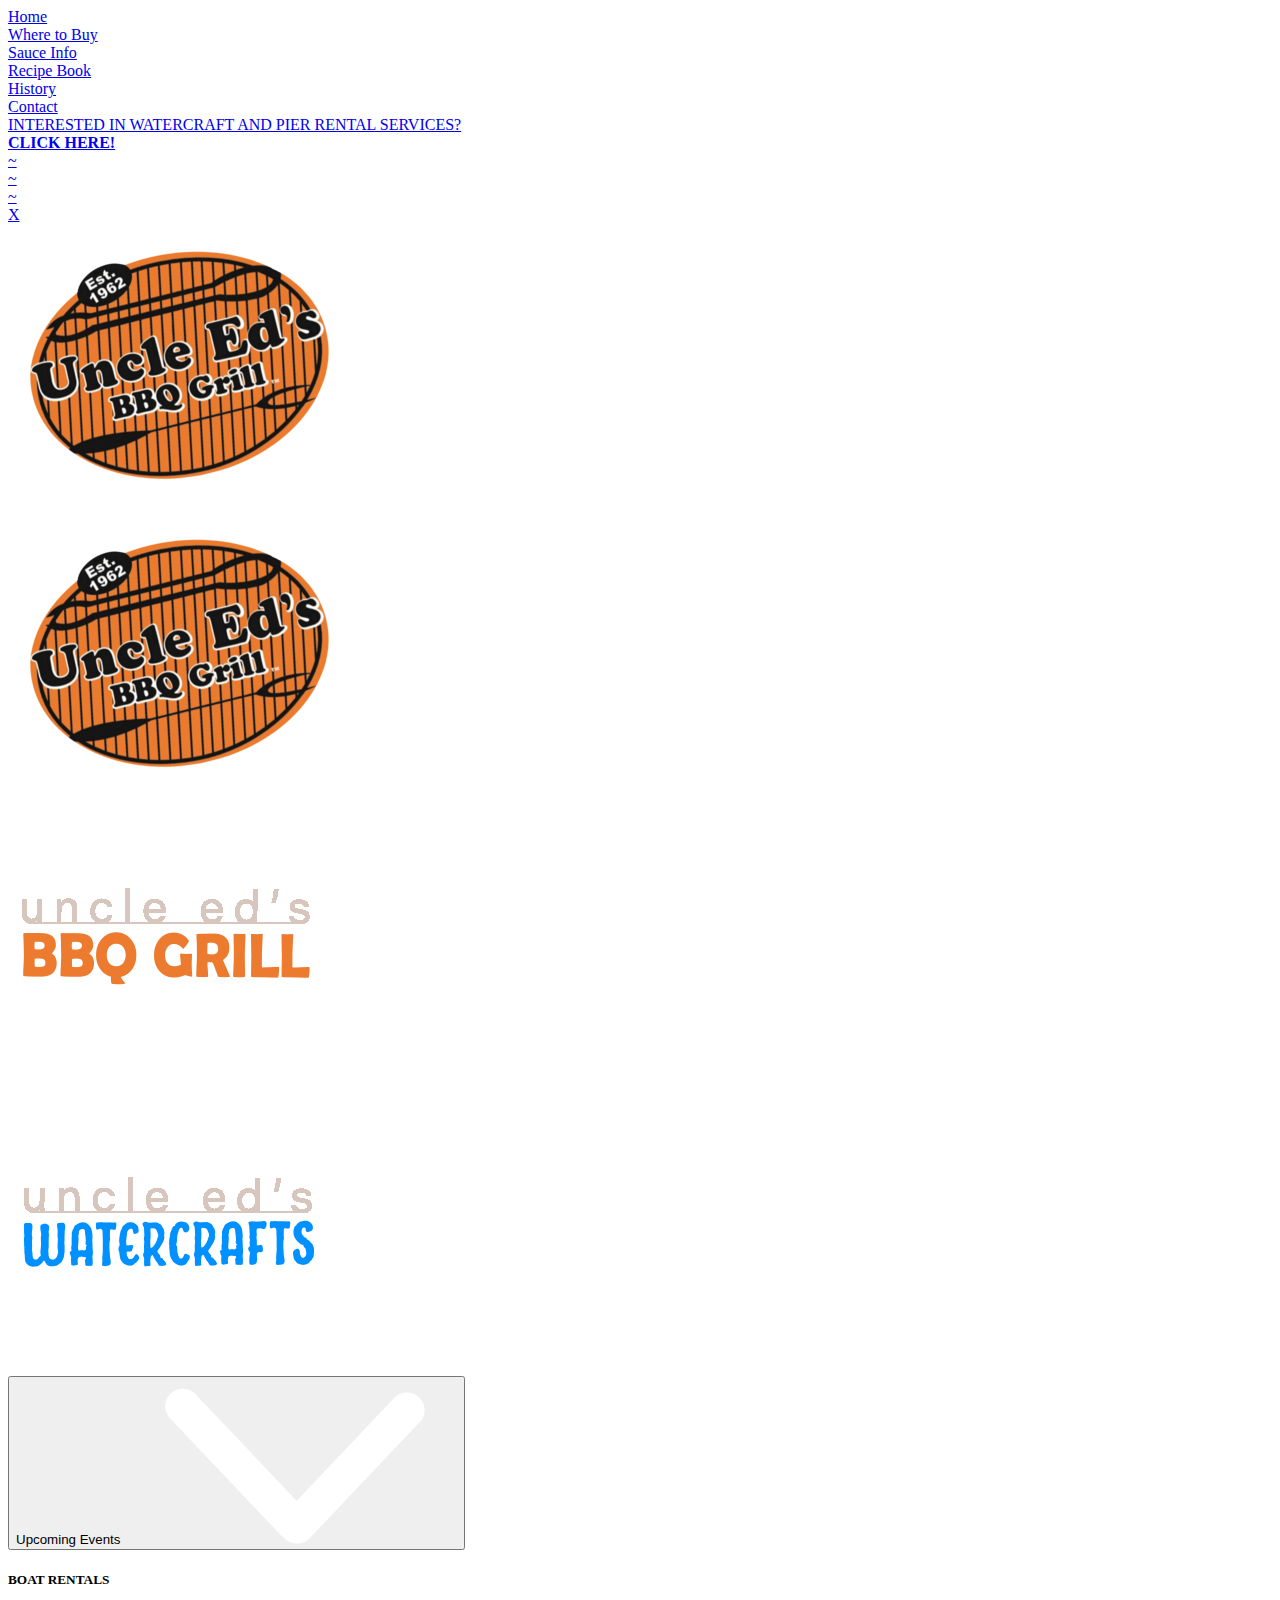
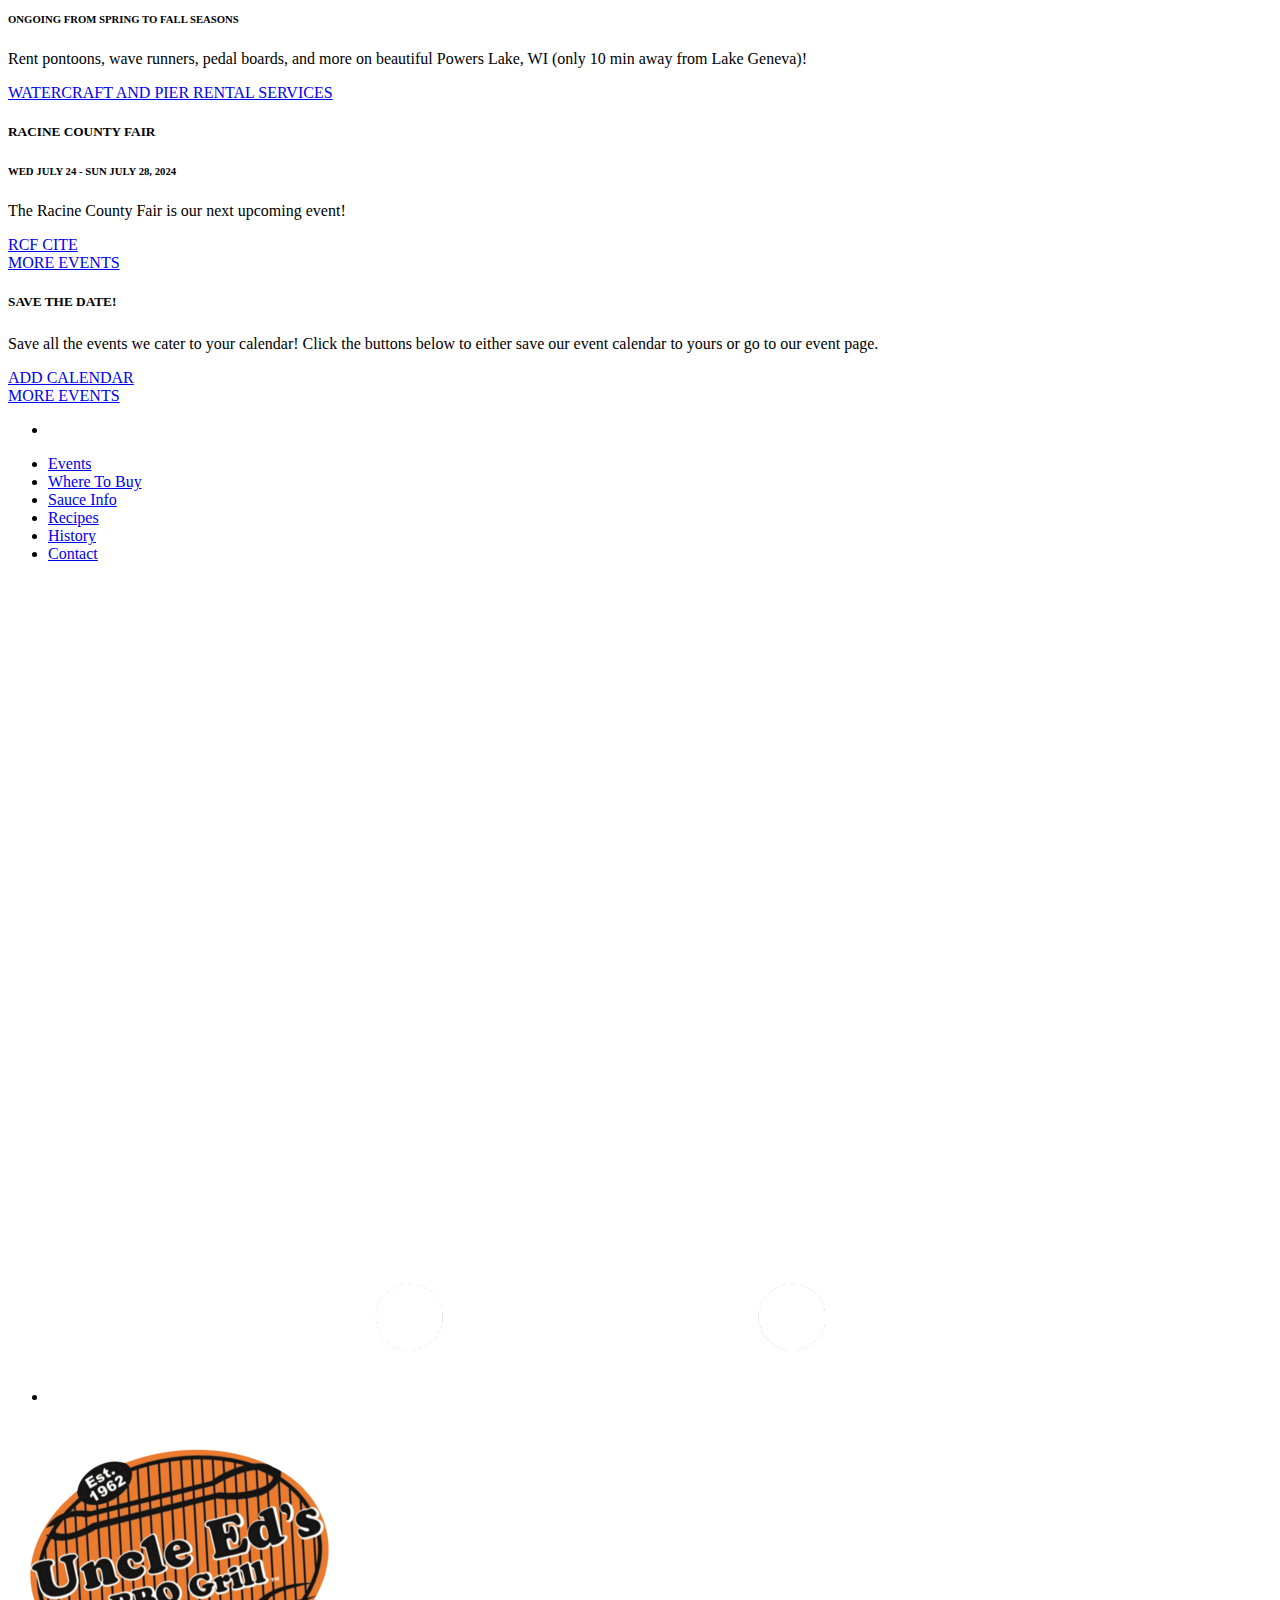
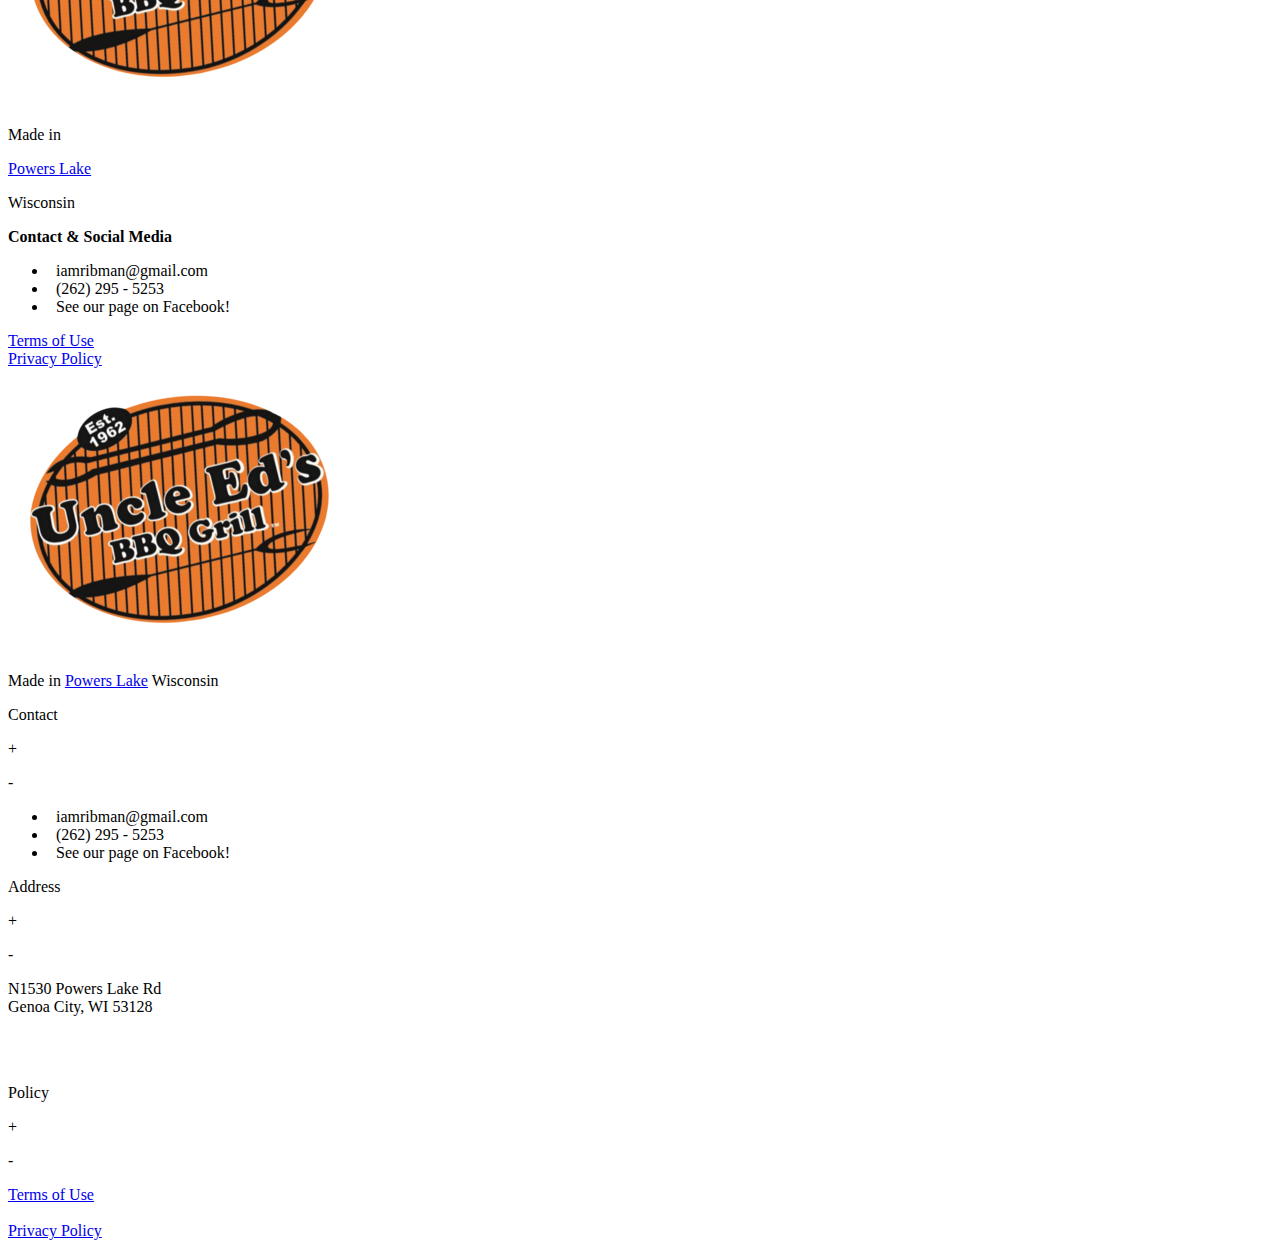
<file: recipes.html>
<!DOCTYPE html>
<html lang="en">
<head>
    <meta charset="UTF-8">
    <title>Title</title>
    <!--Fonts-->
    <link rel="preconnect" href="https://fonts.googleapis.com">
    <link rel="preconnect" href="https://fonts.gstatic.com" crossorigin>
    <!--COUSTARD-->
    <link href="https://fonts.googleapis.com/css2?family=Coustard:wght@400;900&display=swap" rel="stylesheet">
    <!--POPPINS-->
    <link href="https://fonts.googleapis.com/css2?family=Poppins:wght@200;300;400;500;600;700;800;900&display=swap" rel="stylesheet">
    <!--Satisfy-->
    <link href="https://fonts.googleapis.com/css2?family=Satisfy&display=swap" rel="stylesheet">

    <!--JavaScript-->
    <script>
        function cardDisplay(clickID) {
            let cardID = "c-" + clickID;
            document.getElementById("ingredient-cards").style.display = "block";
            document.getElementById(cardID).style.display = "block";
        }
        function cardHide() {
            document.getElementById("ingredient-cards").style.display = "none";
            let divs = document.getElementsByClassName("card");
            for(let i = 0; i < divs.length; i++) {
                divs[i].style.display="none";
            }
        }

        function mobileOpen(clickID) {
            let descriptionID = clickID + "-o";
            let minusBtn = clickID + "-minus";
            if(document.getElementById(clickID).style.height === "76px"){
                document.getElementById(clickID).style.height = "75px";
                document.getElementById(descriptionID).style.display = "none";
                document.getElementById(minusBtn).style.display = "none";
            }
            else{
                document.getElementById(clickID).style.height = "76px";
                document.getElementById(minusBtn).style.display = "block";
                setTimeout(function (){
                    document.getElementById(descriptionID).style.display = "block";
                }, 150);
            }
        }
        function mobileNavOpen() {
            let dropdown = document.getElementById("m-dropout");
            let closeIcon = document.getElementById("m-h-btn-close");
            let openIcon = document.getElementById("m-h-btn-open");

            if (openIcon.style.display === "none") {
                openIcon.style.display = "block";
                closeIcon.style.display = "none";
                dropdown.style.right = "100%";
                dropdown.style.transition = " 0.5s";
                dropdown.style.transitionTimingFunction = "ease-in-out";
            } else {
                openIcon.style.display = "none";
                closeIcon.style.display = "block";
                dropdown.style.right = "0";
                dropdown.style.transition = " 0.5s";
                dropdown.style.transitionTimingFunction = "ease-in-out";
            }
        }
    </script>
</head>
<body>
<header class="mobile">
    <nav class="mobilenav">
        <div class="m-navigation-links">
            <div class="m-dropout" id="m-dropout">
                <div class="m-d-links">
                    <a class="m-d-link" id="m-nav-index" href="index.html"><div class="m-d-clickable">Home</div></a>
                    <a class="m-d-link" id="m-nav-wtb" href="wtb.html"><div class="m-d-clickable">Where to Buy</div></a>
                    <a class="m-d-link" id="m-nav-info" href="sauce.html"><div class="m-d-clickable">Sauce Info</div></a>
                    <a class="m-d-link" id="m-nav--recipe" href="recipes.html"><div class="m-d-clickable">Recipe Book</div></a>
                    <a class="m-d-link" id="m-nav-history" href="history.html"><div class="m-d-clickable">History</div></a>
                    <a class="m-d-link" id="m-nav-contact" href="contact.html"><div class="m-d-clickable">Contact</div></a>
                </div>
                <div class="m-nav-sis-site"><a class="m-nav-sis-site-link" href="boats.html">INTERESTED IN WATERCRAFT AND PIER RENTAL SERVICES? <br/><b>CLICK HERE!</b></a></div>
            </div>
            <div class="m-hamburger">
                <a href="#" role="button" class="m-h-btns" id="m-h-btn">
                    <div class="m-nav-c-imgbox m-h-btns">
                        <div class="m-h-btn" id="m-h-btn-open" onclick="mobileNavOpen()">
                            ~ <br/>
                            ~ <br/>
                            ~
                        </div>
                        <div class="m-h-btn" id="m-h-btn-close" onclick="mobileNavOpen()">
                            X
                        </div>
                    </div>
                </a>
            </div>
            <div class="m-nav-c-img">
                <a href="index.html">
                    <div class="m-nav-c-imgbox">
                        <img alt="Uncle Ed's Logo" src="media/footer/logo.png">
                    </div>
                </a>
            </div>
            <div class="m-hamburger m-cart">
            </div>
        </div>

    </nav>
</header>
<header class="desktop">
    <nav class="mastnav">
        <a class="lnav-l-link" href="index.html"><img id="lnav-l-link-img" alt="Uncle Ed's Logo" src="media/footer/logo.png"></a>
        <div class="master-navbar">
            <a class="master-links" id="bbq-home" href="index.html">
                <div class="m-l-container">
                    <img src="media/nav/master-bbq.png" alt="Uncle Ed's BBQ Grill Direct Image">
                </div>
            </a>
            <a class="master-links" id="watercraft" href="#">
                <div class="m-l-container">
                    <img src="media/nav/master-boat.png" alt="Uncle Ed's Boats Direct Image">
                </div>
            </a>
        </div>
    </nav>
    <nav class="localnav" id="scrollnav">
        <div class="notifications">
            <div class="n-button">
                <button class="n-b-dropbtn" onclick="notiBtn()">
                    Upcoming Events <img class="n-b-drpbtn-dropIcon" id="n-b-drpbtn-dropIcon" src="media/nav/drop_icon.png"
                                         alt="drop down icon" />
                    <script>
                        function notiBtn(){
                            if(document.getElementById("n-b-dropdown").style.height === "0px"){
                                document.getElementById("n-b-dropdown").style.height = "300px";
                                document.getElementById("n-b-dropdown").style.transition = "height 0.5s";
                                document.getElementById("n-b-dropdown").style.transitionTimingFunction = "ease-in-out";


                                document.getElementById("n-b-drpbtn-dropIcon").style.rotate = "180deg";
                                document.getElementById("n-b-drpbtn-dropIcon").style.transition = "0.5s";


                            }
                            else{
                                document.getElementById("n-b-dropdown").style.height = "0px";
                                document.getElementById("n-b-dropdown").style.transition = "height 0.5s";
                                document.getElementById("n-b-dropdown").style.transitionTimingFunction = "ease-in-out";

                                document.getElementById("n-b-drpbtn-dropIcon").style.rotate = "0deg";
                                document.getElementById("n-b-drpbtn-dropIcon").style.transition = "0.5s";

                            }
                        }
                    </script>
                </button>
            </div>
            <div class="n-b-dropdown" id="n-b-dropdown">
                <div class="n-b-db-flex">
                    <div class="n-b-db-content">
                        <h5>BOAT RENTALS</h5>
                        <h6>ONGOING FROM SPRING TO FALL SEASONS</h6>
                        <p>Rent pontoons, wave runners, pedal boards, and more on beautiful Powers Lake, WI (only <span class="importance">10 min</span> away from Lake Geneva)!</p>
                        <div class="flex-btns"><div class="n-b-db-content-btn-water"><a href="boats.html">WATERCRAFT AND PIER RENTAL SERVICES</a></div></div>
                    </div>
                    <div class="n-b-db-content" id="n-b-db-cfair">
                        <h5>RACINE COUNTY FAIR</h5>
                        <h6>WED JULY 24 - SUN JULY 28, 2024</h6>
                        <p>The Racine County Fair is our next upcoming event!</p>
                        <div class="flex-btns">
                            <div class="n-b-db-content-btn"><a href="https://www.racinecountyfair.com/" class="n-b-db-fair">RCF CITE</a></div>
                            <div class="n-b-db-content-btn n-b-db-more"><a href="events.html" >MORE EVENTS</a></div>
                        </div>
                    </div>
                    <div class="n-b-db-content">
                        <h5>SAVE THE DATE!</h5>
                        <h6></h6>
                        <p>Save all the events we cater to your calendar! Click the buttons below to either save our
                            event calendar to yours or go to our event page.</p>
                        <div class="flex-btns">
                            <div class="n-b-db-content-btn"><a class="n-b-db-content-btn n-b-db-fair" target="_blank" href="https://calendar.google.com/calendar/u/5?cid=MzZkOTBmOWUyMTRmMDUzNmE0NjQ4NTczZTA0NWQ2M2FkODg5YThhZTczYmU1YzhlMDEyMzBlMzZhNGVhOTFhNUBncm91cC5jYWxlbmRhci5nb29nbGUuY29t">ADD CALENDAR</a></div>
                            <div class="n-b-db-content-btn n-b-db-more"><a href="events.html" class="n-b-db-content-btn" >MORE EVENTS</a></div>
                        </div>
                    </div>
                </div>
            </div>
        </div>
        <div class="navigation-links">
            <div class="lnav-left">
                <ul role="menubar" class="lnav-l-menubar">
                    <li role="none" class="lnav-llist-item">
                        <div role="menuitem" class="lnav-l-item">

                        </div>
                    </li>
                </ul>
            </div>
            <div class="lnav-right">
                <ul role="menubar" class="lnav-r-menubar">
                    <li role="none" class="lnav-rlist-item">
                        <div role="menuitem" class="lnav-r-item">
                            <a class="lnav-r-link" href="events.html" >Events</a>
                        </div>
                    </li>
                    <li role="none" class="lnav-rlist-item">
                        <div role="menuitem" class="lnav-r-item">
                            <a class="lnav-r-link" href="wtb.html" >Where To Buy</a>
                        </div>
                    </li>
                    <li role="none" class="lnav-rlist-item">
                        <div role="menuitem" class="lnav-r-item">
                            <a class="lnav-r-link" href="sauce.html" >Sauce Info</a>
                        </div>
                    </li>
                    <li role="none" class="lnav-rlist-item">
                        <div role="menuitem" class="lnav-r-item">
                            <a class="lnav-r-link" href="recipes.html" >Recipes</a>
                        </div>
                    </li>
                    <li role="none" class="lnav-rlist-item">
                        <div role="menuitem" class="lnav-r-item">
                            <a class="lnav-r-link" href="history.html" >History</a>
                        </div>
                    </li>
                    <li role="none" class="lnav-rlist-item">
                        <div role="menuitem" class="lnav-r-item">
                            <a class="lnav-r-link" href="contact.html" >Contact</a>
                        </div>
                    </li>
                    <li role="none" class="lnav-rlist-item">
                        <div role="menuitem" class="lnav-r-item">
                            <a class="lnav-r-link" href="cart.html" >
                                <div>
                                    <img src="media/nav/cart.png" alt="cart icon" onmouseout="this.src='media/nav/cart.png';" onmouseover="this.src='media/nav/cart-active.png';" >
                                </div>
                            </a>
                        </div>
                    </li>
                </ul>
            </div>
        </div>
    </nav>
    <script>
        let prevScrollpos = window.scrollY;
        window.onscroll = function() {
            let currentScrollPos = window.scrollY;
            if (prevScrollpos < currentScrollPos) {
                document.getElementById("scrollnav").style.top = "0";
                if(document.getElementById("n-b-dropdown").style.height === "300px"){
                    document.getElementById("n-b-dropdown").style.height = "0px";
                    document.getElementById("n-b-dropdown").style.transition = "height 0.5s";
                    document.getElementById("n-b-dropdown").style.transitionTimingFunction = "ease-in-out";

                    document.getElementById("n-b-drpbtn-dropIcon").style.rotate = "0deg";
                    document.getElementById("n-b-drpbtn-dropIcon").style.transition = "0.5s";
                }
            } else if (currentScrollPos < 5){
                document.getElementById("scrollnav").style.top = "30px";
            }
            prevScrollpos = currentScrollPos;
        }
    </script>
</header>
<footer class="desktop d-footer">
    <div>
        <div class="foot">
            <div class="foot-ue-bbq">
                <div class="foot-ue-bbq-img">
                    <a href="index.html">
                        <div>
                            <img id="foot-img" src="media/footer/logo.png" alt="Uncle Ed's BBQ Grill Logo">
                        </div>
                    </a>
                </div>
            </div>
            <div class="madein">
                <div class="madein-txt">
                    <p>Made in</p>
                    <a class="powers" href="contact.html">Powers Lake</a><br/>
                    <p>Wisconsin</p>
                </div>
            </div>
            <div class="contact-social">
                <div class="contact-social-txt">
                    <p><b>Contact & Social Media</b></p>
                    <ul class="c-s-list">
                        <li class="c-s-l-item" id="email"><span class="normText">&ensp;iamribman@gmail.com</span></li>
                        <li class="c-s-l-item" id="phone"><span class="normText">&ensp;(262) 295 - 5253</span></li>
                        <li class="c-s-l-item" id="fb"><span class="normText">&ensp;See our page on Facebook!</span></li>
                    </ul>
                </div>
            </div>
            <div class="legal">
                <div class="policies">
                    <a class="p-terms" href="terms.html">Terms of Use</a><br/>
                    <a class="p-privacy" href="privacy.html">Privacy Policy</a>
                </div>
            </div>
        </div>
    </div>
</footer>
<footer class="mobile m-footer">
    <div class="m-footer-flex">
        <div class="m-f-head">
            <img alt="Uncle Ed's Logo" src="media/footer/logo.png">
            <p>Made in <a class="powers m-powers" href="contact.html">Powers Lake</a> Wisconsin</p>
        </div>
        <a class="m-foot-card" id="m-contact" onclick="mobileOpen(this.id)">
            <div class="m-f-c-title">
                <p class="m-f-c-t-txt">Contact</p>
                <p class="plus-minus-foot plus">+</p>
                <p class="plus-minus-foot" id="m-contact-minus">-</p>
            </div>
            <div class="i-m-open-foot" id="m-contact-o">
                <ul class="c-s-list">
                    <li class="c-s-l-item" id="m-email"><span class="normText">&ensp;iamribman@gmail.com</span></li>
                    <li class="c-s-l-item" id="m-phone"><span class="normText">&ensp;(262) 295 - 5253</span></li>
                    <li class="c-s-l-item" id="m-fb"><a class="normText" >&ensp;See our page on Facebook!</a></li>
                </ul>
            </div>
        </a>
        <a class="m-foot-card" id="m-address" onclick="mobileOpen(this.id)">
            <div class="m-f-c-title">
                <p class="m-f-c-t-txt">Address</p>
                <p class="plus-minus-foot plus">+</p>
                <p class="plus-minus-foot" id="m-address-minus">-</p>
            </div>
            <div class="i-m-open-foot" id="m-address-o">
                <p>N1530 Powers Lake Rd<br/>Genoa City, WI 53128</p>
                <a class="m-p-terms" href="#"></a><br/><br/>
            </div>
        </a>
        <a class="m-foot-card" id="m-policy" onclick="mobileOpen(this.id)">
            <div class="m-f-c-title">
                <p class="m-f-c-t-txt">Policy</p>
                <p class="plus-minus-foot plus">+</p>
                <p class="plus-minus-foot" id="m-policy-minus">-</p>
            </div>
            <div class="i-m-open-foot" id="m-policy-o">
                <a class="m-p-terms" href="terms.html">Terms of Use</a><br/><br/>
                <a class="m-p-privacy" href="privacy.html">Privacy Policy</a>
            </div>
        </a>
    </div>
</footer>
</body>
</html>
</file>
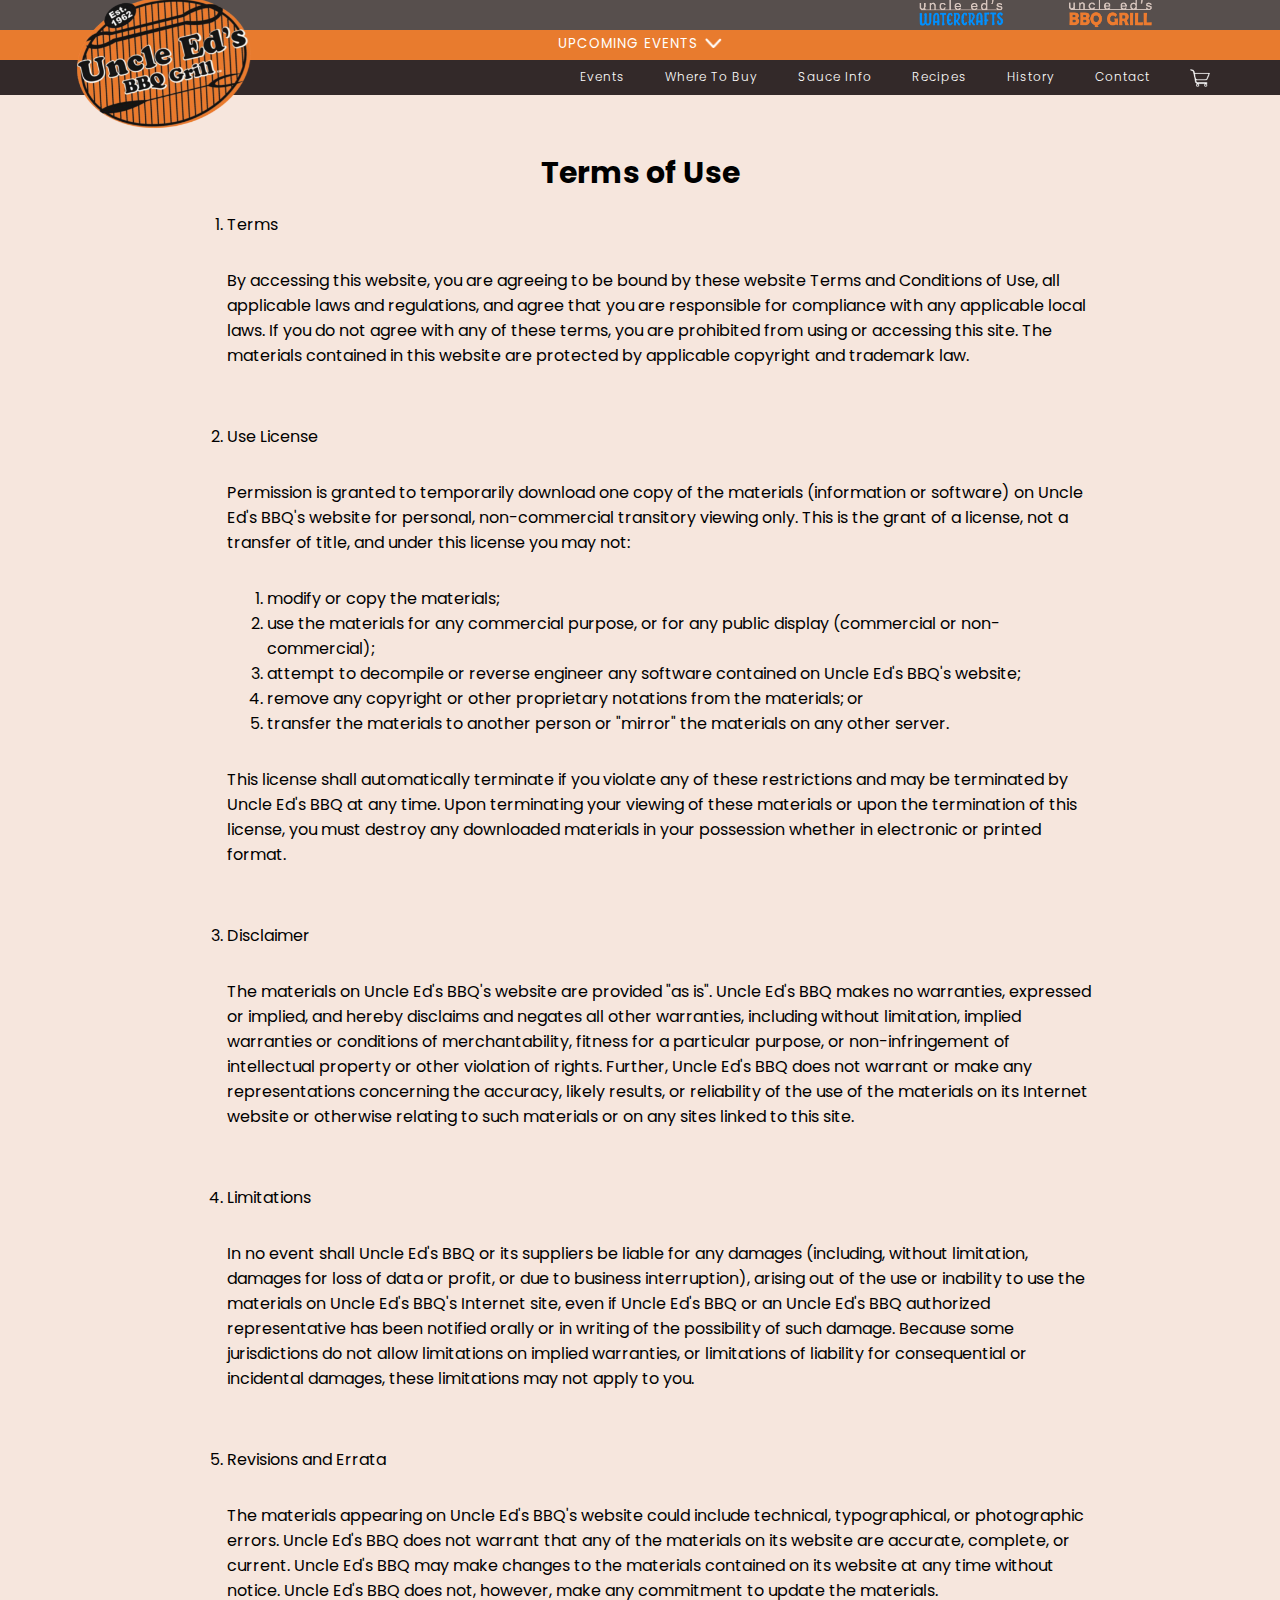
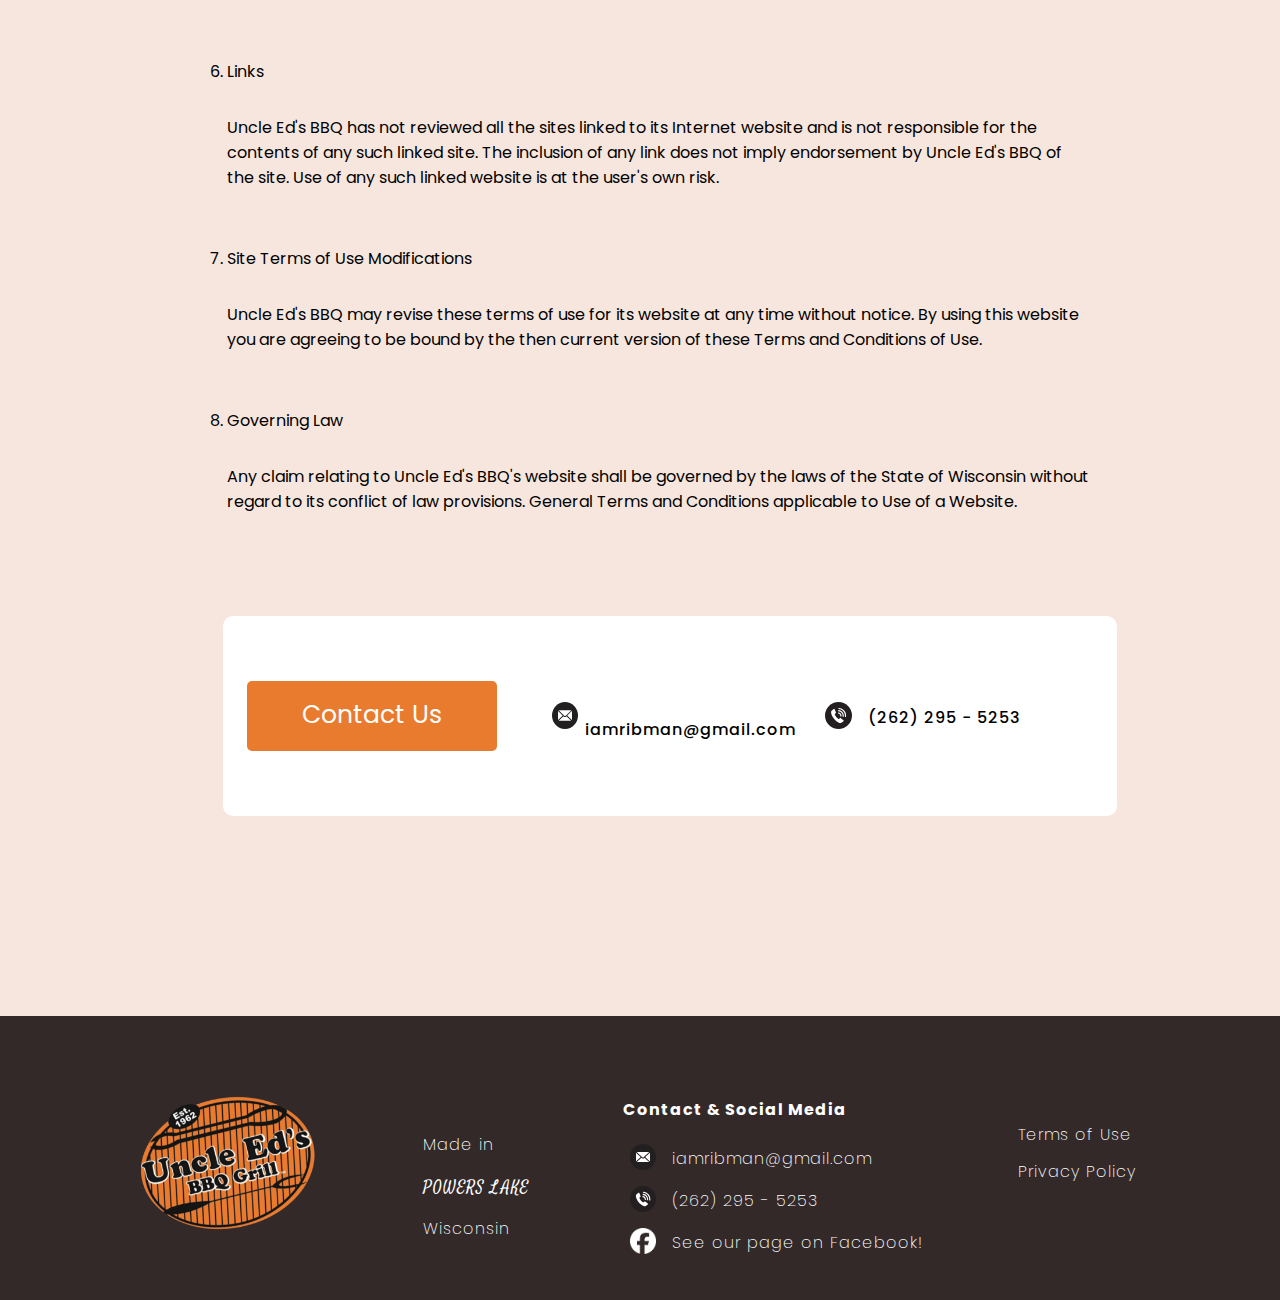
<file: terms.html>
<!DOCTYPE html>
<html lang="en">
<head>
    <meta charset="utf-8">
    <meta name="viewport" id="viewport-settings" content="width=device-width, initial-scale=1, minimum-scale=1">
    <meta property="og:type" content="website">
    <meta property="og:locale" content="en_US">
    <meta name="title" content="Uncle Ed's BBQ Grill">
    <meta property="og:title" content="Uncle Ed's BBQ Grill">
    <meta name="description" content="The BBQ with the sweetest taste and lowest content of sugar. Only from Uncle Ed's.">

    <title>Uncle Ed's BBQ Grill</title>

    <!--CSS-->
    <link rel="stylesheet" href="css/policy.css">
    <link rel="stylesheet" href="css/nav.css">
    <link rel="stylesheet" href="css/footer.css">

    <!--Fonts-->
    <link rel="preconnect" href="https://fonts.googleapis.com">
    <link rel="preconnect" href="https://fonts.gstatic.com" crossorigin>
    <!--COUSTARD-->
    <link href="https://fonts.googleapis.com/css2?family=Coustard:wght@400;900&display=swap" rel="stylesheet">
    <!--POPPINS-->
    <link href="https://fonts.googleapis.com/css2?family=Poppins:wght@200;300;400;500;600;700;800;900&display=swap" rel="stylesheet">
    <!--Satisfy-->
    <link href="https://fonts.googleapis.com/css2?family=Satisfy&display=swap" rel="stylesheet">

    <!--JavaScript-->
    <script>
        function cardDisplay(clickID) {
            let cardID = "c-" + clickID;
            document.getElementById("ingredient-cards").style.display = "block";
            document.getElementById(cardID).style.display = "block";
        }
        function cardHide() {
            document.getElementById("ingredient-cards").style.display = "none";
            let divs = document.getElementsByClassName("card");
            for(let i = 0; i < divs.length; i++) {
                divs[i].style.display="none";
            }
        }

        function mobileOpen(clickID) {
            let descriptionID = clickID + "-o";
            let minusBtn = clickID + "-minus";
            if(document.getElementById(clickID).style.height === "76px"){
                document.getElementById(clickID).style.height = "75px";
                document.getElementById(descriptionID).style.display = "none";
                document.getElementById(minusBtn).style.display = "none";
            }
            else{
                document.getElementById(clickID).style.height = "76px";
                document.getElementById(minusBtn).style.display = "block";
                setTimeout(function (){
                    document.getElementById(descriptionID).style.display = "block";
                }, 150);
            }
        }
        function mobileNavOpen() {
            let dropdown = document.getElementById("m-dropout");
            let closeIcon = document.getElementById("m-h-btn-close");
            let openIcon = document.getElementById("m-h-btn-open");

            if (openIcon.style.display === "none") {
                openIcon.style.display = "block";
                closeIcon.style.display = "none";
                dropdown.style.right = "100%";
                dropdown.style.transition = " 0.5s";
                dropdown.style.transitionTimingFunction = "ease-in-out";
            } else {
                openIcon.style.display = "none";
                closeIcon.style.display = "block";
                dropdown.style.right = "0";
                dropdown.style.transition = " 0.5s";
                dropdown.style.transitionTimingFunction = "ease-in-out";
            }
        }
    </script>
</head>
<body>
<header class="mobile">
    <nav class="mobilenav">
        <div class="m-navigation-links">
            <div class="m-dropout" id="m-dropout">
                <div class="m-d-links">
                    <a class="m-d-link" id="m-nav-index" href="index.html"><div class="m-d-clickable">Home</div></a>
                    <a class="m-d-link" id="m-nav-wtb" href="wtb.html"><div class="m-d-clickable">Where to Buy</div></a>
                    <a class="m-d-link" id="m-nav-info" href="sauce.html"><div class="m-d-clickable">Sauce Info</div></a>
                    <a class="m-d-link" id="m-nav--recipe" href="recipes.html"><div class="m-d-clickable">Recipe Book</div></a>
                    <a class="m-d-link" id="m-nav-history" href="history.html"><div class="m-d-clickable">History</div></a>
                    <a class="m-d-link" id="m-nav-contact" href="contact.html"><div class="m-d-clickable">Contact</div></a>
                </div>
                <div class="m-nav-sis-site"><a class="m-nav-sis-site-link" href="boats.html">INTERESTED IN WATERCRAFT AND PIER RENTAL SERVICES? <br/><b>CLICK HERE!</b></a></div>
            </div>
            <div class="m-hamburger">
                <a href="#" role="button" class="m-h-btns" id="m-h-btn">
                    <div class="m-nav-c-imgbox m-h-btns">
                        <div class="m-h-btn" id="m-h-btn-open" onclick="mobileNavOpen()">
                            ~ <br/>
                            ~ <br/>
                            ~
                        </div>
                        <div class="m-h-btn" id="m-h-btn-close" onclick="mobileNavOpen()">
                            X
                        </div>
                    </div>
                </a>
            </div>
            <div class="m-nav-c-img">
                <a href="index.html">
                    <div class="m-nav-c-imgbox">
                        <img alt="Uncle Ed's Logo" src="media/footer/logo.png">
                    </div>
                </a>
            </div>
            <div class="m-hamburger m-cart">
            </div>
        </div>

    </nav>
</header>
<header class="desktop">
    <nav class="mastnav">
        <a class="lnav-l-link" href="index.html"><img id="lnav-l-link-img" alt="Uncle Ed's Logo" src="media/footer/logo.png"></a>
        <div class="master-navbar">
            <a class="master-links" id="bbq-home" href="index.html">
                <div class="m-l-container">
                    <img src="media/nav/master-bbq.png" alt="Uncle Ed's BBQ Grill Direct Image">
                </div>
            </a>
            <a class="master-links" id="watercraft" href="#">
                <div class="m-l-container">
                    <img src="media/nav/master-boat.png" alt="Uncle Ed's Boats Direct Image">
                </div>
            </a>
        </div>
    </nav>
    <nav class="localnav" id="scrollnav">
        <div class="notifications">
            <div class="n-button">
                <button class="n-b-dropbtn" onclick="notiBtn()">
                    Upcoming Events <img class="n-b-drpbtn-dropIcon" id="n-b-drpbtn-dropIcon" src="media/nav/drop_icon.png"
                                         alt="drop down icon" />
                    <script>
                        function notiBtn(){
                            if(document.getElementById("n-b-dropdown").style.height === "0px"){
                                document.getElementById("n-b-dropdown").style.height = "300px";
                                document.getElementById("n-b-dropdown").style.transition = "height 0.5s";
                                document.getElementById("n-b-dropdown").style.transitionTimingFunction = "ease-in-out";


                                document.getElementById("n-b-drpbtn-dropIcon").style.rotate = "180deg";
                                document.getElementById("n-b-drpbtn-dropIcon").style.transition = "0.5s";


                            }
                            else{
                                document.getElementById("n-b-dropdown").style.height = "0px";
                                document.getElementById("n-b-dropdown").style.transition = "height 0.5s";
                                document.getElementById("n-b-dropdown").style.transitionTimingFunction = "ease-in-out";

                                document.getElementById("n-b-drpbtn-dropIcon").style.rotate = "0deg";
                                document.getElementById("n-b-drpbtn-dropIcon").style.transition = "0.5s";

                            }
                        }
                    </script>
                </button>
            </div>
            <div class="n-b-dropdown" id="n-b-dropdown">
                <div class="n-b-db-flex">
                    <div class="n-b-db-content">
                        <h5>BOAT RENTALS</h5>
                        <h6>ONGOING FROM SPRING TO FALL SEASONS</h6>
                        <p>Rent pontoons, wave runners, pedal boards, and more on beautiful Powers Lake, WI (only <span class="importance">10 min</span> away from Lake Geneva)!</p>
                        <div class="flex-btns"><div class="n-b-db-content-btn-water"><a href="boats.html">WATERCRAFT AND PIER RENTAL SERVICES</a></div></div>
                    </div>
                    <div class="n-b-db-content" id="n-b-db-cfair">
                        <h5>RACINE COUNTY FAIR</h5>
                        <h6>WED JULY 24 - SUN JULY 28, 2024</h6>
                        <p>The Racine County Fair is our next upcoming event!</p>
                        <div class="flex-btns">
                            <div class="n-b-db-content-btn"><a href="https://www.racinecountyfair.com/" class="n-b-db-fair">RCF CITE</a></div>
                            <div class="n-b-db-content-btn n-b-db-more"><a href="events.html" >MORE EVENTS</a></div>
                        </div>
                    </div>
                    <div class="n-b-db-content">
                        <h5>SAVE THE DATE!</h5>
                        <h6></h6>
                        <p>Save all the events we cater to your calendar! Click the buttons below to either save our
                            event calendar to yours or go to our event page.</p>
                        <div class="flex-btns">
                            <div class="n-b-db-content-btn"><a class="n-b-db-content-btn n-b-db-fair" target="_blank" href="https://calendar.google.com/calendar/u/5?cid=MzZkOTBmOWUyMTRmMDUzNmE0NjQ4NTczZTA0NWQ2M2FkODg5YThhZTczYmU1YzhlMDEyMzBlMzZhNGVhOTFhNUBncm91cC5jYWxlbmRhci5nb29nbGUuY29t">ADD CALENDAR</a></div>
                            <div class="n-b-db-content-btn n-b-db-more"><a href="events.html" class="n-b-db-content-btn" >MORE EVENTS</a></div>
                        </div>
                    </div>
                </div>
            </div>
        </div>
        <div class="navigation-links">
            <div class="lnav-left">
                <ul role="menubar" class="lnav-l-menubar">
                    <li role="none" class="lnav-llist-item">
                        <div role="menuitem" class="lnav-l-item">

                        </div>
                    </li>
                </ul>
            </div>
            <div class="lnav-right">
                <ul role="menubar" class="lnav-r-menubar">
                    <li role="none" class="lnav-rlist-item">
                        <div role="menuitem" class="lnav-r-item">
                            <a class="lnav-r-link" href="events.html" >Events</a>
                        </div>
                    </li>
                    <li role="none" class="lnav-rlist-item">
                        <div role="menuitem" class="lnav-r-item">
                            <a class="lnav-r-link" href="wtb.html" >Where To Buy</a>
                        </div>
                    </li>
                    <li role="none" class="lnav-rlist-item">
                        <div role="menuitem" class="lnav-r-item">
                            <a class="lnav-r-link" href="sauce.html" >Sauce Info</a>
                        </div>
                    </li>
                    <li role="none" class="lnav-rlist-item">
                        <div role="menuitem" class="lnav-r-item">
                            <a class="lnav-r-link" href="recipes.html" >Recipes</a>
                        </div>
                    </li>
                    <li role="none" class="lnav-rlist-item">
                        <div role="menuitem" class="lnav-r-item">
                            <a class="lnav-r-link" href="history.html" >History</a>
                        </div>
                    </li>
                    <li role="none" class="lnav-rlist-item">
                        <div role="menuitem" class="lnav-r-item">
                            <a class="lnav-r-link" href="contact.html" >Contact</a>
                        </div>
                    </li>
                    <li role="none" class="lnav-rlist-item">
                        <div role="menuitem" class="lnav-r-item">
                            <a class="lnav-r-link" href="cart.html" >
                                <div>
                                    <img src="media/nav/cart.png" alt="cart icon" onmouseout="this.src='media/nav/cart.png';" onmouseover="this.src='media/nav/cart-active.png';" >
                                </div>
                            </a>
                        </div>
                    </li>
                </ul>
            </div>
        </div>
    </nav>
    <script>
        let prevScrollpos = window.scrollY;
        window.onscroll = function() {
            let currentScrollPos = window.scrollY;
            if (prevScrollpos < currentScrollPos) {
                document.getElementById("scrollnav").style.top = "0";
                if(document.getElementById("n-b-dropdown").style.height === "300px"){
                    document.getElementById("n-b-dropdown").style.height = "0px";
                    document.getElementById("n-b-dropdown").style.transition = "height 0.5s";
                    document.getElementById("n-b-dropdown").style.transitionTimingFunction = "ease-in-out";

                    document.getElementById("n-b-drpbtn-dropIcon").style.rotate = "0deg";
                    document.getElementById("n-b-drpbtn-dropIcon").style.transition = "0.5s";
                }
            } else if (currentScrollPos < 5){
                document.getElementById("scrollnav").style.top = "30px";
            }
            prevScrollpos = currentScrollPos;
        }
    </script>
</header>
<main>
    <div class="policy-doc">
        <div class="policy-spacer"></div>
        <div class="terms-of-use">
            <h4>Terms of Use</h4>
            <ol>
                <li class="term-item">
                    Terms <br/>
                    <p>By accessing this website, you are agreeing to be bound by these website Terms and Conditions of Use,
                        all applicable laws and regulations, and agree that you are responsible for compliance with any
                        applicable local laws. If you do not agree with any of these terms, you are prohibited from using or
                        accessing this site. The materials contained in this website are protected by applicable copyright and
                        trademark law.
                    </p>
                    <br/>
                </li>
                <li class="term-item">
                    Use License
                    <p>Permission is granted to temporarily download one copy of the materials (information or software) on
                        Uncle Ed's BBQ's website for personal, non-commercial transitory viewing only. This is the grant of a
                        license, not a transfer of title, and under this license you may not:
                    </p>
                    <ol>
                        <li>modify or copy the materials;</li>
                        <li>use the materials for any commercial purpose, or for any public display (commercial or non-commercial);</li>
                        <li>attempt to decompile or reverse engineer any software contained on Uncle Ed's BBQ's website;</li>
                        <li>remove any copyright or other proprietary notations from the materials; or</li>
                        <li>transfer the materials to another person or "mirror" the materials on any other server.</li>
                    </ol>
                    <p>This license shall automatically terminate if you violate any of these restrictions and may be terminated
                        by Uncle Ed's BBQ at any time. Upon terminating your viewing of these materials or upon the termination
                        of this license, you must destroy any downloaded materials in your possession whether in electronic or
                        printed format.
                    </p>
                    <br/>
                </li>
                <li class="term-item">
                    Disclaimer
                    <p>The materials on Uncle Ed's BBQ's website are provided "as is". Uncle Ed's BBQ makes no warranties,
                        expressed or implied, and hereby disclaims and negates all other warranties, including without limitation,
                        implied warranties or conditions of merchantability, fitness for a particular purpose, or non-infringement
                        of intellectual property or other violation of rights. Further, Uncle Ed's BBQ does not warrant or make
                        any representations concerning the accuracy, likely results, or reliability of the use of the materials
                        on its Internet website or otherwise relating to such materials or on any sites linked to this site.
                    </p>
                    <br/>
                </li>
                <li class="term-item">
                    Limitations
                    <p>In no event shall Uncle Ed's BBQ or its suppliers be liable for any damages (including, without limitation,
                        damages for loss of data or profit, or due to business interruption), arising out of the use or inability
                        to use the materials on Uncle Ed's BBQ's Internet site, even if Uncle Ed's BBQ or an Uncle Ed's BBQ
                        authorized representative has been notified orally or in writing of the possibility of such damage.
                        Because some jurisdictions do not allow limitations on implied warranties, or limitations of liability
                        for consequential or incidental damages, these limitations may not apply to you.
                    </p>
                    <br/>
                </li>
                <li class="term-item">
                    Revisions and Errata
                    <p>The materials appearing on Uncle Ed's BBQ's website could include technical, typographical, or
                        photographic errors. Uncle Ed's BBQ does not warrant that any of the materials on its website are
                        accurate, complete, or current. Uncle Ed's BBQ may make changes to the materials contained on its
                        website at any time without notice. Uncle Ed's BBQ does not, however, make any commitment to update the
                        materials.
                    </p>
                    <br/>
                </li>
                <li class="term-item">
                    Links
                    <p>Uncle Ed's BBQ has not reviewed all the sites linked to its Internet website and is not responsible for
                        the contents of any such linked site. The inclusion of any link does not imply endorsement by Uncle Ed's
                        BBQ of the site. Use of any such linked website is at the user's own risk.
                    </p>
                    <br/>
                </li>
                <li class="term-item">
                    Site Terms of Use Modifications
                    <p>Uncle Ed's BBQ may revise these terms of use for its website at any time without notice.
                        By using this website you are agreeing to be bound by the then current version of these Terms and
                        Conditions of Use.
                    </p>
                    <br/>
                </li>
                <li class="term-item">
                    Governing Law
                    <p>Any claim relating to Uncle Ed's BBQ's website shall be governed by the laws of the State of Wisconsin
                        without regard to its conflict of law provisions.
                        General Terms and Conditions applicable to Use of a Website.
                    </p>
                    <br/>
                </li>
            </ol>
        </div>
        <div class="policy-spacer"></div>
    </div>
    <div class="policy-contact">
        <div class="policy-spacer"></div>
        <div class="p-c-items">
            <div class="p-c-item" id="p-c-item-btn"><div class="center-div"><a class="p-c-link" href="contact.html"><div class="p-c-link-btn">Contact Us</div></a></div></div>
            <div class="p-c-item"><div class="center-div-ul" id="center-div-ul-email"><ul><li class="c-s-l-item-policy" id="policy-main-email"><span class="normText">&ensp;iamribman@gmail.com</span></li></ul></div></div>
            <div class="p-c-item"><div class="center-div-ul"><ul><li class="c-s-l-item-policy" id="policy-main-phone"><span class="normText">&ensp;(262) 295 - 5253</span></li></ul></div></div>
        </div>
        <div class="policy-spacer"></div>
    </div>
</main>
<footer class="desktop d-footer">
    <div>
        <div class="foot">
            <div class="foot-ue-bbq">
                <div class="foot-ue-bbq-img">
                    <a href="index.html">
                        <div>
                            <img id="foot-img" src="media/footer/logo.png" alt="Uncle Ed's BBQ Grill Logo">
                        </div>
                    </a>
                </div>
            </div>
            <div class="madein">
                <div class="madein-txt">
                    <p>Made in</p>
                    <a class="powers" href="contact.html">Powers Lake</a><br/>
                    <p>Wisconsin</p>
                </div>
            </div>
            <div class="contact-social">
                <div class="contact-social-txt">
                    <p><b>Contact & Social Media</b></p>
                    <ul class="c-s-list">
                        <li class="c-s-l-item" id="email"><span class="normText">&ensp;iamribman@gmail.com</span></li>
                        <li class="c-s-l-item" id="phone"><span class="normText">&ensp;(262) 295 - 5253</span></li>
                        <li class="c-s-l-item" id="fb"><span class="normText">&ensp;See our page on Facebook!</span></li>
                    </ul>
                </div>
            </div>
            <div class="legal">
                <div class="policies">
                    <a class="p-terms" href="terms.html">Terms of Use</a><br/>
                    <a class="p-privacy" href="privacy.html">Privacy Policy</a>
                </div>
            </div>
        </div>
    </div>
</footer>
<footer class="mobile m-footer">
    <div class="m-footer-flex">
        <div class="m-f-head">
            <img alt="Uncle Ed's Logo" src="media/footer/logo.png">
            <p>Made in <a class="powers m-powers" href="contact.html">Powers Lake</a> Wisconsin</p>
        </div>
        <a class="m-foot-card" id="m-contact" onclick="mobileOpen(this.id)">
            <div class="m-f-c-title">
                <p class="m-f-c-t-txt">Contact</p>
                <p class="plus-minus-foot plus">+</p>
                <p class="plus-minus-foot" id="m-contact-minus">-</p>
            </div>
            <div class="i-m-open-foot" id="m-contact-o">
                <ul class="c-s-list">
                    <li class="c-s-l-item" id="m-email"><span class="normText">&ensp;iamribman@gmail.com</span></li>
                    <li class="c-s-l-item" id="m-phone"><span class="normText">&ensp;(262) 295 - 5253</span></li>
                    <li class="c-s-l-item" id="m-fb"><a class="normText" >&ensp;See our page on Facebook!</a></li>
                </ul>
            </div>
        </a>
        <a class="m-foot-card" id="m-address" onclick="mobileOpen(this.id)">
            <div class="m-f-c-title">
                <p class="m-f-c-t-txt">Address</p>
                <p class="plus-minus-foot plus">+</p>
                <p class="plus-minus-foot" id="m-address-minus">-</p>
            </div>
            <div class="i-m-open-foot" id="m-address-o">
                <p>N1530 Powers Lake Rd<br/>Genoa City, WI 53128</p>
                <a class="m-p-terms" href="#"></a><br/><br/>
            </div>
        </a>
        <a class="m-foot-card" id="m-policy" onclick="mobileOpen(this.id)">
            <div class="m-f-c-title">
                <p class="m-f-c-t-txt">Policy</p>
                <p class="plus-minus-foot plus">+</p>
                <p class="plus-minus-foot" id="m-policy-minus">-</p>
            </div>
            <div class="i-m-open-foot" id="m-policy-o">
                <a class="m-p-terms" href="terms.html">Terms of Use</a><br/><br/>
                <a class="m-p-privacy" href="privacy.html">Privacy Policy</a>
            </div>
        </a>
    </div>
</footer>
</body>
</html>
</file>
<file: css/contact.css>
/*
 Color scheme:
 #E87B2E
 #332929
 #FFA200
 #DC4B00
 #1B1616 Dark Brown

 font-family: 'Coustard', serif;
 400-Regular
 900-Black

 font-family: 'Poppins', sans-serif;
 200-ExtraLight
 400-Regular
 500-Medium
 600-SemiBold
 700-Bold
 800-ExtraBold
 900-Black

h1{
    font-size: 22px;
    font-family: 'Coustard', serif;
    color: #1B1616;
    text-shadow: 2px 0 #fff, -2px 0 #fff, 0 2px #fff, 0 -2px #fff,
    1px 1px #fff, -1px -1px #fff, 1px -1px #fff, -1px 1px #fff;
}
h2{
    color: #E87B2E;
    font-weight: 700;
    font-size: 30px;
}
h3{
    letter-spacing: 2px;
    color: #E87B2E;
}
h4{
    //////
}
h5{
    color:#E87B2E;
    font-size: 16px;
}
h6{
    font-size: 14px;
}

break-points:
Small	| up to 640px	| 20" to 65" | TVs	                     |  320x569, 360x640, 480x854
Medium	| 641 - 1007px	| 7" to 12"	 | Tablets                   |	960x540
Large	| 1008px and up	| 13" and up | PCs, Laptops, Surface Hub |	1024x640, 1366x768, 1920x1080
Source: https://learn.microsoft.com/en-us/windows/apps/design/layout/screen-sizes-and-breakpoints-for-responsive-design
  */
html{
    position: relative;
}
body{
    min-height: 90vh;
    background-color: #f6e6dd;
}
main{
    display: flex;
    flex-direction: row;
    margin-top: 90px;
    margin-bottom: 50px;
}
h1{
    font-size: 30px;
    font-family: 'Coustard', serif;
    color: #E87B2E;
    text-shadow: 2px 0 #332929, -2px 0 #332929, 0 2px #332929, 0 -2px #332929,
    1px 1px #332929, -1px -1px #332929, 1px -1px #332929, -1px 1px #332929;
    letter-spacing: 1px;
}
h2{
    color: #E87B2E;
    font-weight: 700;
    font-size: 30px;
}
h3{
    color: #E87B2E;
    letter-spacing: 2px;
}
p, a{
    font-size: 16px;
}
a{
    color: #E87B2E;
    text-decoration: none;
}
a:visited{
    text-decoration: none;
}
a:hover{
    text-decoration: underline;
}
.flex-space{
    width: calc(100% - 1150px);
}
.flex-contact{
    padding: 0 30px;
    width: 1250px;
    display: grid;
    grid-template-areas:
    'header header header header'
    'contact contact address address'
    'hours hours map map';
    gap: 20px;
}

/*contact header*/
.contact{
    grid-area: header;
    text-align: left;
    margin: 40px 0 0 0;
    padding: 0;
}

/*contact*/
.c-s-list{
    grid-area: contact;
    margin: 0;
    padding: 0 0 0 30px;
}
#main-email{
    list-style-image: url('../media/footer/mail.svg');
    font-weight: 500;
}
#main-phone{
    list-style-image: url('../media/footer/phone.svg');
    font-weight: 500;
}
#main-fb{
    list-style-image: url('../media/Facebook-Brand-Asset-Pack/Facebook Brand Asset Pack/Logo/Primary Logo/Facebook_Logo_Primary.svg');
    font-weight: 500;
}
#main-fb a{
    color: #4267B2;
}

/*address*/
.address{
    grid-area: address;
    display: flex;
    flex-direction: row;
    align-items: flex-end;
    margin-left: 50px;
}
.a-link{
    text-align: left;
    width: 55%;
    padding-right: 10px;
    min-width: 180px;
    max-width: 250px;
}
.a-address{
    min-width: 180px;
    margin-left: 20px;
    width: 45%;
}
.a-a-p{
    text-align: left;
}

/*map*/
.map{
    grid-area: map;
    height: 90%;
    margin-left: 50px;

}
.google-map {
    padding-bottom: 50%;
    position: relative;
    height: 100%;
}

.google-map iframe {
    height: 100%;
    width: 100%;
    left: 0;
    top: 0;
    position: absolute;
}

/*hours*/
.hours{
    grid-area: hours;
}
.hours h3, .hours small{
    padding: 0;
    margin: 0;
}
.hours small{
    letter-spacing: 1px;
}
.black{
    color: black;
    font-weight: 400;
}
.b-bold{
    font-weight: 700;
    letter-spacing: 1px;
}
.h-times{
    margin: 0;
    padding: 10px 0 50px 0;
    list-style: none;
    text-align: left;

}
.h-t-item{
    margin-bottom: 20px;
}
.visit-sister{
    display: none;
}

/*--------------------------------------------------------*/
/*Media sizes*/
/*smaller desktop*/
@media only screen and (min-width: 1008px) and (max-width: 2100px){


}
/*tablet*/
@media only screen and (min-width: 641px) and (max-width: 1007px){
    main{
        margin-top: 0;
    }
    .a-link{
        text-align: left;
        width: 50%;
        padding-right: 10px;
        max-width: 250px;
    }
    .a-link a{
        font-size: 14px;
    }
    .a-address{
        margin-left: 10px;
        width: 50%;
        min-width: 155px;
    }
    .a-address p{
        font-size: 14px;
    }

}
/*phone*/
@media only screen and (max-width: 640px){
    .visit-sister{
        display: block;
    }
    .flex-space{
        display: none;
    }
    main{
        display: flex;
        flex-direction: column;
        margin-top: 0;
    }
    .flex-contact{
        padding: 0 30px;
        width: 100%;
        display: grid;
        grid-template-areas:
    'header header header header'
    'contact contact contact contact'
    'hours hours hours hours'
    'address address address address'
    'map map map map';
        gap: 10px;
    }

    /*address*/
    .address{
        grid-area: address;
        display: flex;
        flex-direction: column;
        align-items: flex-start;
        margin: 0;
        padding-top: 0;
    }
    .a-link{
        text-align: left;
        width: 100%;
        padding-right: 10px;
        max-width: 250px;
    }
    .a-link p{
        font-size: 14px;
        text-align: left;
        padding-top: 15px;
    }
    .a-link a{
        font-size: 18px;
        text-align: left;
    }
    #sister-site{
        font-size: 14px;
    }
    .a-address{
        margin-left: 0;
        width: 50%;
        min-width: 155px;
        margin-top: 20px;
    }
    .a-address p{
        font-size: 14px;
    }
    /*hours*/
    .hours{
        margin-top: 20px;
        grid-area: hours;
    }

    /*map*/
    .map{
        grid-area: map;
        height: 100%;
        margin-left: 0;

    }
    .google-map {
        padding-top: 30px;
        padding-bottom: 80px;
        position: relative;
        height: 500px;
    }

    .google-map iframe {
        height: 100%;
        width: 100%;
        left: 0;
        top: 0;
        position: relative;
    }

}
</file>
<file: css/nav.css>
/*
Color scheme:
#E87B2E
#332929
#FFA200
#DC4B00

font-family: 'Coustard', serif;
400-Regular
900-Black

font-family: 'Poppins', sans-serif;
200-ExtraLight
400-Regular
500-Medium
600-SemiBold
700-Bold
800-ExtraBold
900-Black

h1{
    font-size: 22px;
    font-family: 'Coustard', serif;
    color: #1B1616;
    text-shadow: 2px 0 #fff, -2px 0 #fff, 0 2px #fff, 0 -2px #fff,
    1px 1px #fff, -1px -1px #fff, 1px -1px #fff, -1px 1px #fff;
}
h2{
    color: #E87B2E;
    font-weight: 700;
    font-size: 30px;
}
h3{
    color: #E87B2E;
    letter-spacing: 2px;
}
h4{
    //////
}
h5{
    color:#E87B2E;
    font-size: 16px;
}
h6{
    font-size: 14px;
}

break-points:
Small	| up to 640px	| 20" to 65" | TVs	                     |  320x569, 360x640, 480x854
Medium	| 641 - 1007px	| 7" to 12"	 | Tablets                   |	960x540
Large	| 1008px and up	| 13" and up | PCs, Laptops, Surface Hub |	1024x640, 1366x768, 1920x1080
Source: https://learn.microsoft.com/en-us/windows/apps/design/layout/screen-sizes-and-breakpoints-for-responsive-design
 */

html{
    scroll-behavior: smooth;
    overflow-x: clip;
    background-color: #332929;
}
*{
    font-family: 'Poppins', sans-serif;
    box-sizing: border-box;
}
h5{
    color:#E87B2E;
    font-size: 16px;
}
h6{
    font-size: 14px;
}

body{
    margin: 0;
    padding: 0;
}
.mobile{
    display: none;
}
header ul{
    list-style-type: none;
    padding: 0;
    margin: 0;
}

header{
    margin: 0;
    padding: 0;
    background-color: rgba(0,0,0,50%);
    width: 100%;
    position: sticky;
    top: 0;
    z-index: 100;
}

.mastnav{
    z-index: 5;
    width: inherit;
    height: 30px;
    position: fixed;
    top: 0;
    background-color: #574f4d;
    margin: 0;
    padding: 0;
}
.master-navbar{
    display: flex;
    flex-direction: row-reverse;
    height: inherit;
    width: 100%;
}
.master-links{
    padding: 0;
    margin: 0;
}
.m-l-container{
    height: 30px;
}
.master-links{
    height: 30px;
    width: 90px;
    margin-left: 60px;
}
.master-links img{
    width: 100%;
    height: 100%;
    object-fit: cover;
}
#bbq-home{
    margin-right: 125px;
}

/*Upcoming Events bar (orange)*/
.notifications{
    margin: 0;
    padding: 0;
    background-color: #E87B2E;
    width: inherit;
    height: 30px;
    position: relative;
    text-align: center;

}
.notifications *{
    z-index: -1;
}

.n-b-dropbtn{
    background-color: rgba(0,0,0,0);
    text-decoration: none;
    border: none;
    color: white;
    letter-spacing: 1px;
    text-transform: uppercase;
}
.n-b-dropbtn:hover{
    cursor: pointer;
}
#n-b-drpbtn-dropIcon{
    margin-top: 0;
    padding: 0;
    width: 20px;
}
.n-b-dropdown{
    display: flex;
    position: absolute;
    margin-top: 5px;
    float: none;
    background-color: white;
    box-shadow: 2px 2px 5px 0 #574f4d;
    padding: 12px 30px;
    text-decoration: none;
    text-align: left;
    width:100%;
    height: 0px;
    justify-content: center;

}
.n-b-dropdown *{
    visibility: inherit;
    transition: 0.3s ease-in-out; /*vendorless fallback */
    -o-transition: 0.3s ease-in; /* opera */
    -ms-transition: 0.3s ease-in; /* IE 10 */
    -moz-transition: 0.3s ease-in; /* Firefox */
    -webkit-transition: 0.3s ease-in; /*safari and chrome */
    transition-timing-function: inherit;
}

.n-b-db-flex{
    display: flex;
    flex-direction: row;
    flex-wrap: nowrap;
    max-width: 1280px;
    max-height: 200px;
    justify-content: center;
    gap: 10vw;
    margin: 0 100px 0 40px;
    padding:  0;
    position: absolute;
    bottom: 0;
}
.n-b-db-content{
    min-width:20vw;
    max-width: 30vw;
}
.n-b-db-content h5, .n-b-db-content h6, .n-b-db-content p, .n-b-db-content a{
    padding: 0;
    margin: 0;
    text-align: center;
}
.n-b-db-content a{
    color: #E87B2E;
    text-decoration: none;
}
.n-b-db-content a:hover{
    color: #E87B2E;
    text-decoration: underline;
}
.n-b-db-content a:visited{
    text-decoration: none;
    color: #E87B2E;
}
.n-b-db-content p{
    text-align:left;
    width: 25vw;
    height: 100px;
    position: absolute;
    bottom: 70px;
}
.n-b-db-content h5, .n-b-db-content h6{
    width: 25vw;
    position: absolute;
}
.n-b-db-content h5{
    text-align:center;
    bottom: 210px;
}
.n-b-db-content h6{
    text-align:center;
    bottom: 185px;
}
.flex-btns{
    margin-top: 10px;
    display: flex;
    flex-direction: row;
    width: 25vw;
    bottom: 50px;
    position: absolute;
    color: #E87B2E;
    flex: 1;
    min-width: 300px;
}
.n-b-db-content-btn{
    text-decoration: none;
    color: #E87B2E;
    text-align: left;
    width: 50%;
}
.n-b-db-content-btn:hover{
    text-decoration: underline;
    cursor: pointer;
}
.n-b-db-content-btn:visited{
    text-decoration: none;
    color: #E87B2E;
}
.n-b-db-content-btn-water{
    width: 100%;
}

.n-b-db-more{
    text-align: right;
    align-self: flex-start;
}

/*local navigation bar (brown)*/
.localnav{
    margin: 0;
    padding: 0;
    position: fixed;
    top:30px;
    z-index: 4;
    width: inherit;
    height: 65px;
    transition: top 0.4s;
}


.navigation-links{
    margin: 0;
    padding: 0;
    background-color: #332929;
    width: inherit;
    height: 35px;
}

/*local nav left link (brown)*/
.lnav-left{
    display: inline-block;
    float: left;
    padding-left: 50px;
}
.lnav-left li{
    float: left;
}
.lnav-left li, .lnav-left a{
    display: inline-block;
    color: #E87B2E;
    text-align: center;
    padding: 7px 16px;
    text-decoration: none;

    font-family: 'Coustard', serif;
    font-size: 16px;
    font-weight: 900;
    letter-spacing: 2px;
}
.lnav-left li, .lnav-left a:hover{
    text-decoration: none;
}
.lnav-left li, .lnav-left a:visited{
    text-decoration: none;
}
/*local nav right links (brown)*/
.lnav-right{
    display: inline-block;
    float: right;
    padding-right: 50px;
}
.lnav-right li{
    float: left;
}
.lnav-right li, .lnav-right a{
    display: inline-block;
    color: white;
    text-align: center;
    padding: 2px 10px;
    text-decoration: none;

    font-size: 16px;
    font-weight: 300;
    letter-spacing: 1px;
}
.lnav-right li, .lnav-right a:hover{
    text-decoration: none;
    color:#E87B2E;
    transition: 0.4s;
}
.lnav-right li, .lnav-right a:visited{
    text-decoration: none;
}
.lnav-r-link img{
    padding-top: 1px;
    width: 20px;
    height: auto;
}
.lnav-l-link{
    position: absolute;
    top: -20px;
    left: 5%;
    z-index: 200;
}
#lnav-l-link-img{
    max-width: 200px;
}

/*--------------------------------------------------------*/
/*--------------------------------------------------------*/
/*Mobile*/
.m-dropout{
    right: 100%;
    position: absolute;
    top: 80px;
    width: 100vw;
    height: calc(100vh - 80px);
    background-color: white;

    transition: 0.3s ease-in-out; /*vendorless fallback */
    -o-transition: 0.3s ease-in-out; /* opera */
    -ms-transition: 0.3s ease-in-out; /* IE 10 */
    -moz-transition: 0.3s ease-in-out; /* Firefox */
    -webkit-transition: 0.3s ease-in-out; /*safari and chrome */
    transition-timing-function: inherit;
}
.m-navigation-links{
    background-color: #E87B2E;
    height: 80px;
    width: 100%;
    display: flex;
    flex-direction: row;
}
.m-hamburger{
    width: 30%;
}
.m-nav-c-img{
    width: 40%;
}
.m-nav-c-img{
    display: grid;
    text-align: center;
}
.m-nav-c-img img{
    max-width: 180px;
    position: relative;
    top: -12px;
}

.m-h-btns{
    width: 100%;
    height: 100%;
    padding-top: 20px;
    line-height: 10px;
    font-size: 80px;
    color: white;

    transition: 0.3s ease-in-out; /*vendorless fallback */
    -o-transition: 0.3s ease-in; /* opera */
    -ms-transition: 0.3s ease-in; /* IE 10 */
    -moz-transition: 0.3s ease-in; /* Firefox */
    -webkit-transition: 0.3s ease-in; /*safari and chrome */
    transition-timing-function: inherit;
}
.m-h-btns:hover{
    text-decoration: none;
}
.m-h-btn{
    position: absolute;
    left: 40px;
}
#m-h-btn-open{
    display: block;
}
#m-h-btn-close{
    display: none;
    font-size: 50px;
    margin-top: 10px;
    margin-left: 10px;
}
.m-d-links{
    margin-top: 50px;
    margin-left: 30px;

}
.m-d-link{
    color: #1B1616;
    font-size: 30px;
    font-weight: 600;
    margin: 0;
    padding: 0;
    text-decoration: none;
}
.m-d-link:hover{
    cursor: pointer;
}
.m-d-clickable{
    height: 50px;
    width: 100%;
    text-align: left;
    margin: 10px 0 20px 30px;
    padding: 0;
}
.m-nav-sis-site{
    margin: 50px 30px 0 60px;
}
.m-nav-sis-site-link{
    text-decoration: none;
    color: #E87B2E;
    font-size: 25px;
}


/*--------------------------------------------------------*/
/*--------------------------------------------------------*/
/*Media sizes*/
/*smaller desktop*/
@media only screen and (max-width: 1280px){
    .lnav-left li, .lnav-left a{
        font-size: 12px;
        padding-top:8px;
    }
    .lnav-right li, .lnav-right a{
        font-size: 12px;
        padding-top:8px;
    }
    .n-b-db-flex{
        margin: 0 200px 0 40px;
        padding:  0;
        position: absolute;
        bottom: 0;
    }
    .n-b-db-content{
        min-width:15vw;
        max-width: 20vw;
        margin-right: 60px;
    }
    .flex-btns{
        min-width: 240px;
    }
    .n-b-db-content-btn-water a{
        font-size: 13px;
    }

}

@media only screen and (min-width: 1008px) and (max-width: 1280px){
    .n-b-db-flex{
        gap: 10vw;
        margin-left: 15vw;
    }
    .n-b-db-content *{
        font-size: 14px;
    }
    .n-b-db-content h6{
        font-size: 12px;
    }
    #n-b-db-fair{
        text-align: left;
        width: calc(20vw/2);
    }
    #n-b-db-more{
        text-align: left;
        width: calc(30vw/2);
    }
    .lnav-right li, .lnav-right  a {
        padding: 0 10px;
    }
    .lnav-right li, .lnav-right a{
        padding: 4px 10px;
    }
}
/*tablet*/
@media only screen and (min-width: 641px) and (max-width: 1007px){
    /*hide desktop nav & show mobile version*/
    /*!!! affects footer*/
    .desktop{
        display: none;
    }
    .mobile{
        display: inline-block;
        margin: 0;
        padding: 0;
    }
}
/*phone*/
@media only screen and (max-width: 640px){
    /*hide desktop nav & show mobile version*/
    /*!!! affects footer*/
    .desktop{
        display: none;
    }
    .mobile{
        display: inline-block;
        margin: 0;
        padding: 0;
    }
}
</file>
<file: css/footer.css>
/*
Color scheme:
#E87B2E
#332929
#FFA200
#DC4B00

font-family: 'Coustard', serif;
400-Regular
900-Black

font-family: 'Poppins', sans-serif;
200-ExtraLight
400-Regular
500-Medium
600-SemiBold
700-Bold
800-ExtraBold
900-Black

h1{
    font-size: 22px;
    font-family: 'Coustard', serif;
    color: #1B1616;
    text-shadow: 2px 0 #fff, -2px 0 #fff, 0 2px #fff, 0 -2px #fff,
    1px 1px #fff, -1px -1px #fff, 1px -1px #fff, -1px 1px #fff;
}
h2{
    color: #E87B2E;
    font-weight: 700;
    font-size: 30px;
}
h3{
    color: #E87B2E;
    letter-spacing: 2px;
}
h4{
    //////
}
h5{
    color:#E87B2E;
    font-size: 16px;
}
h6{
    font-size: 14px;
}

break-points:
Small	| up to 640px	| 20" to 65" | TVs	                     |  320x569, 360x640, 480x854
Medium	| 641 - 1007px	| 7" to 12"	 | Tablets                   |	960x540
Large	| 1008px and up	| 13" and up | PCs, Laptops, Surface Hub |	1024x640, 1366x768, 1920x1080
Source: https://learn.microsoft.com/en-us/windows/apps/design/layout/screen-sizes-and-breakpoints-for-responsive-design
 */

.d-footer{
    position: absolute;
    background-color: #332929;
    color: white;
    text-align: left;
    font-size: 16px;
    width: 100vw;
    height: 250px;
    top: 100%;
    padding: 25px 0;
    overflow-x: clip;
}
.d-footer a{
    text-decoration: none;
    color: white;
}
.d-footer a:hover{
    text-decoration: underline;
    cursor: pointer;
}
.d-footer a:visited{
    text-decoration: none;
    color: white;
}
.d-footer ul{
    list-style-type: none;
}
.foot{
    max-width: 1008px;
    padding: 20px 0;
    margin: 0 10%;
    display: flex;
    align-items: stretch; /* Default */
    justify-content: space-between;
}

footer li, footer *{
    text-align: left;
}

.c-s-list{
    line-height: 30px;
}
.c-s-l-item{
    font-size: 50px;
    font-weight: 200;
    margin: 0;
    padding: 0;
    letter-spacing: 1px;
}
#email, #m-email{
    list-style-image: url('../media/footer/mail.svg');
}
#phone, #m-phone{
    list-style-image: url('../media/footer/phone.svg');
}

#fb, #m-fb{
    list-style-image: url('../media/Facebook-Brand-Asset-Pack/Facebook Brand Asset Pack/Logo/Secondary Logo/Facebook_Logo_Secondary.svg');
}
.normText{
    position: relative;
    font-size: 16px;
    bottom: 6px;
}
#foot-img{
    width: 30vw;
    max-width: 200px;
}
.madein-txt, .policies{
    padding-top: 35px;
    font-weight: 200;
    letter-spacing: 1px;
}
.madein-txt{
    line-height: 25px;
}
.policies{
    line-height: 37px;
}
.contact-social-txt p{
    letter-spacing: 1px;
    margin-bottom: 5px;
}
.powers{
    font-weight: 400;
    font-family: 'Satisfy', cursive;
    text-transform: uppercase;
}

/*--------------------------------------------------------*/
/*--------------------------------------------------------*/
/*Mobile Version*/
.m-footer{
    position: absolute;
    top: 100%;
    background-color: #332929;
    color: #d7c6be;
    text-align: left;
    font-size: 18px;
    width: 100vw;
    padding: 0;
    margin: 0;
    overflow-x: clip;
    overflow-y: scroll;
}
.m-footer a{
    text-decoration: none;
    color: white;
}
.m-footer a:hover{
    text-decoration: none;
    cursor: pointer;
}
.m-footer a:visited{
    text-decoration: none;
    color: white;
}
.m-footer-flex{
    width: 100%;
    display: flex;
    flex-wrap: wrap;
    flex-direction: column;
    text-align: center;
}
.m-f-head *, .m-f-head{
    text-align: center;
    font-size: 20px;
}
.m-f-head img{
    min-width: 200px;
    max-width: 300px;
    padding: 0;
    margin: 0;
}
.m-f-head p{
    margin-bottom: 20px;
}
.m-powers{
    font-size: 25px;
}
/*--------------------------------------------------------*/
/*Dropdown Cards*/
.m-foot-card{
    height: 75px;
    width: 100%;
    background-color: #1B1616;
    border-bottom: 2px solid #332929;
}
.m-f-c-title{
    display: grid;
    height: 100%;
    width: 100%;
}
.m-f-c-t-txt{
    font-size: 25px;
    justify-self: center;
    margin-top: 17px;
    color: #d7c6be;
}
.i-m-open-foot{
    color: #1B1616;
    display: none;
    padding: 10px;
    background-color: #d7c6be;
}

.i-m-open-foot ul{
    text-align: left;
    font-size: 18px;
    font-weight: 600;
    padding: 10px 50px;
}
.i-m-open-foot li{
    font-weight: 400;
    color: #1B1616;
}
.i-m-open-foot p {
    text-align: left;
    font-size: 18px;
    padding: 10px 30px;
    color: #1B1616;
}
.m-p-terms, .m-p-privacy{
    text-align: left;
    font-size: 18px;
    margin: 30px;
    color: #1B1616 !important;
}

.plus-minus-foot{
    position: absolute;
    right: 0;
    horiz-align: center;
    margin: 15px 20px 0;
    padding: 0;
    height: 50px;
    width: 40px;

    color: #d7c6be;
    font-size: 50px;
    text-align: center;
    line-height: 50px;
    border-bottom-left-radius: 5px;
    border-bottom-right-radius: 5px;

    transition: 0.3s ease-in-out; /*vendorless fallback */
    -o-transition: 0.3s ease-in; /* opera */
    -ms-transition: 0.3s ease-in; /* IE 10 */
    -moz-transition: 0.3s ease-in; /* Firefox */
    -webkit-transition: 0.3s ease-in; /*safari and chrome */
    transition-timing-function: inherit;
    }

#m-contact-minus, #m-address-minus, #m-policy-minus{
    display: none;
    background-color: #1B1616;
}

/*--------------------------------------------------------*/
/*--------------------------------------------------------*/
/*Media sizes*/
/*smaller desktop*/
@media only screen and (min-width: 1008px) and (max-width: 2100px){


}
/*tablet*/
@media only screen and (min-width: 641px) and (max-width: 1007px){


}
/*phone*/
@media only screen and (max-width: 640px){

}
</file>
<file: css/history.css>
/*
 Color scheme:
 #E87B2E
 #332929
 #FFA200
 #DC4B00
 #1B1616 Dark Brown

 font-family: 'Coustard', serif;
 400-Regular
 900-Black

 font-family: 'Poppins', sans-serif;
 200-ExtraLight
 400-Regular
 500-Medium
 600-SemiBold
 700-Bold
 800-ExtraBold
 900-Black

h1{
    font-size: 22px;
    font-family: 'Coustard', serif;
    color: #1B1616;
    text-shadow: 2px 0 #fff, -2px 0 #fff, 0 2px #fff, 0 -2px #fff,
    1px 1px #fff, -1px -1px #fff, 1px -1px #fff, -1px 1px #fff;
}
h2{
    color: #E87B2E;
    font-weight: 700;
    font-size: 30px;
}
h3{
    letter-spacing: 2px;
    color: #E87B2E;
}
h4{
    //////
}
h5{
    color:#E87B2E;
    font-size: 16px;
}
h6{
    font-size: 14px;
}

break-points:
Small	| up to 640px	| 20" to 65" | TVs	                     |  320x569, 360x640, 480x854
Medium	| 641 - 1007px	| 7" to 12"	 | Tablets                   |	960x540
Large	| 1008px and up	| 13" and up | PCs, Laptops, Surface Hub |	1024x640, 1366x768, 1920x1080
Source: https://learn.microsoft.com/en-us/windows/apps/design/layout/screen-sizes-and-breakpoints-for-responsive-design
  */
html{
    position: relative;
    background-color: #332929;
}

main{
    padding-top: 60px;
    width: 100%;
    text-align: left;
    background-image: url("../media/history/h-background.png");
    background-repeat: no-repeat;
    background-size: cover;
    overflow: hidden;


    display: flex;
    flex-direction: row;
}

h1{
    font-size: 22px;
    font-family: 'Coustard', serif;
    color: #1B1616;
    text-shadow: 2px 0 #fff, -2px 0 #fff, 0 2px #fff, 0 -2px #fff,
    1px 1px #fff, -1px -1px #fff, 1px -1px #fff, -1px 1px #fff;
}
p{
    text-align: left !important;
    font-size: 16px;
    padding-bottom: 20px !important;
    line-height: 25px;
}

.history{
    min-width: 1008px;
    max-width: 1050px;
    width: 40%;
    padding: 50px 50px;

}
.history-spacer{
    min-width: 0;
    width: calc(100% - 1008px);
    max-width: 30%;
}

/*About section*/
.about-us, .birth{
    margin-top:40px;
    display: flex;
    flex-direction: row;
    max-width: 100vw;
}
.a-u-txt{
    margin-right: 50px;
    width: 50%;
}
.a-u-img img{
    padding-top: 20px;
}

/*Birth of Sauce section*/
.birth img{
    margin-top: 30px;
    width: 20vw;
    max-width: 300px;
}
.b-txt{
    margin-left: 50px;
}
.b-cont{
    margin-top: 20px;
}

/*Wonder section*/
.wonder{
    margin-bottom: 50px;
}

/*--------------------------------------------------------*/
/*Media sizes*/
/*smaller desktop*/
@media only screen and (min-width: 1008px) and (max-width: 2100px){


}
/*tablet*/
@media only screen and (min-width: 641px) and (max-width: 1007px){
    main{
        padding-top: 0;
        width: 100%;
        max-width: 1007px;
        text-align: left;
        overflow: hidden;
        background-image: url("../media/history/h-background.png");
        background-repeat: no-repeat;
        background-size: cover;

        display: flex;
        flex-direction: column;
    }

    h1{
        font-size: 25px;
        font-family: 'Coustard', serif;
        color: #1B1616;
        text-shadow: 2px 0 #fff, -2px 0 #fff, 0 2px #fff, 0 -2px #fff,
        1px 1px #fff, -1px -1px #fff, 1px -1px #fff, -1px 1px #fff;
    }
    p{
        text-align: left !important;
        font-size: 18px;
        padding-bottom: 20px !important;
        line-height: 25px;
    }

    .history{
        min-width: 0;
        width: 100%;
        margin: 0;
        top: 0;
        padding: 0;
    }
    .history-spacer{
        display: none;
    }
    .history p{
        line-height: 40px;
    }

    /*About section*/
    .about-us{
        margin-top:0;
        flex-direction: column-reverse;
    }
    .birth{
        margin-top:0;
        flex-direction: column;
    }
    .a-u-txt{
        margin-right: 0;
        width: 100%;
        padding: 10px 30px;
    }
    .a-u-img{
        text-align: center;
    }
    .a-u-img img{
        width: 100vw;
        padding-top: 0;
    }

    /*Birth of Sauce section*/
    .b-img{
        text-align: center;
    }
    .b-img img{
        width: 50vw;
    }
    .b-txt{
        margin-left: 0;
        margin-right: 0;
        width: 100%;
        padding: 10px 30px;
    }
    .b-cont{
        margin-top: 0;
        margin-right: 0;
        width: 100%;
        padding: 0 30px;
    }

    /*Wonder section*/
    .wonder{
        margin-bottom: 0;
        margin-right: 0;
        width: 100%;
        padding: 10px 30px 50px 30px;
    }

}
/*phone*/
@media only screen and (max-width: 640px){
    main{
        padding-top: 0;
        width: 100%;
        max-width: 640px;
        text-align: left;
        overflow: hidden;
        background-image: url("../media/history/h-background.png");
        background-repeat: no-repeat;
        background-size: cover;

        display: flex;
        flex-direction: column;
    }

    h1{
        font-size: 20px;
        font-family: 'Coustard', serif;
        color: #1B1616;
        text-shadow: 2px 0 #fff, -2px 0 #fff, 0 2px #fff, 0 -2px #fff,
        1px 1px #fff, -1px -1px #fff, 1px -1px #fff, -1px 1px #fff;
    }
    p{
        text-align: left !important;
        font-size: 16px;
        padding-bottom: 20px !important;
        line-height: 25px;
    }

    .history{
        min-width: 0;
        width: 100%;
        margin: 0;
        top: 0;
        padding: 0;
    }
    .history-spacer{
        display: none;
    }
    .history p{
        line-height: 40px;
    }

    /*About section*/
    .about-us{
        margin-top:0;
        flex-direction: column-reverse;
    }
    .birth{
        margin-top:0;
        flex-direction: column;
    }
    .a-u-txt{
        margin-right: 0;
        width: 100%;
        padding: 10px 30px;
    }
    .a-u-img{
        text-align: center;
    }
    .a-u-img img{
        width: 100vw;
        padding-top: 0;
    }

    /*Birth of Sauce section*/
    .b-img{
        text-align: center;
    }
    .b-img img{
        width: 70vw;
    }
    .b-txt{
        margin-left: 0;
        margin-right: 0;
        width: 100%;
        padding: 10px 30px;
    }
    .b-cont{
        margin-top: 0;
        margin-right: 0;
        width: 100%;
        padding: 0 30px;
    }

    /*Wonder section*/
    .wonder{
        margin-bottom: 0;
        margin-right: 0;
        width: 100%;
        padding: 10px 30px 50px 30px;
    }

}
</file>
<file: css/policy.css>
/*
 Color scheme:
 #E87B2E
 #332929
 #FFA200
 #DC4B00
 #1B1616 Dark Brown

 font-family: 'Coustard', serif;
 400-Regular
 900-Black

 font-family: 'Poppins', sans-serif;
 200-ExtraLight
 400-Regular
 500-Medium
 600-SemiBold
 700-Bold
 800-ExtraBold
 900-Black

h1{
    font-size: 22px;
    font-family: 'Coustard', serif;
    color: #1B1616;
    text-shadow: 2px 0 #fff, -2px 0 #fff, 0 2px #fff, 0 -2px #fff,
    1px 1px #fff, -1px -1px #fff, 1px -1px #fff, -1px 1px #fff;
}
h2{
    color: #E87B2E;
    font-weight: 700;
    font-size: 30px;
}
h3{
    letter-spacing: 2px;
    color: #E87B2E;
}
h4{
    //////
}
h5{
    color:#E87B2E;
    font-size: 16px;
}
h6{
    font-size: 14px;
}

break-points:
Small	| up to 640px	| 20" to 65" | TVs	                     |  320x569, 360x640, 480x854
Medium	| 641 - 1007px	| 7" to 12"	 | Tablets                   |	960x540
Large	| 1008px and up	| 13" and up | PCs, Laptops, Surface Hub |	1024x640, 1366x768, 1920x1080
Source: https://learn.microsoft.com/en-us/windows/apps/design/layout/screen-sizes-and-breakpoints-for-responsive-design
  */
html{
    position: relative;
}
body{
    min-height: 100vh;
    background-color: #f6e6dd;
}
main{
    vertical-align: center;
    margin: 90px 30px 20px 30px;
    padding-bottom: 50px;
}
main p{
    text-align: left;
    padding: 15px 0;
}
main h4{
    font-size: 30px;
    padding-bottom: 0;
    margin-bottom: 0;
    margin-top: 60px;
    text-align: center;
}
.policy-doc{
    display: flex;
    flex-direction: row;
}
.terms-of-use{
    width: 100%;
    max-width: 1008px;
}
.policy-spacer{
    width: calc(100% - 1008px);
    overflow: clip;
}


/*Contact Us*/
.policy-contact{
    display: flex;
    flex-direction: row;
    width: 100%;
    height: 200px;

    margin: 30px 30px 150px 30px;
    padding: 0;
}
.p-c-items{
    display: flex;
    flex-direction: row;
    width: 95%;
    min-width: 800px;
    height: 100%;

    border-radius: 10px;
    background-color: white;
}
.p-c-items > *{
    flex: 1;

}
.p-c-item{
    padding-top: 15px;
    text-align: center;
    height: 100%;
    width: auto;
    display: grid;
}
.p-c-item a{
    text-align: right;
}
.p-c-item li{
    text-align: left;
}
.p-c-link-btn{
    margin-top: 50px;
    padding-top: 15px;
    font-size: 25px;
    text-align: center;
    background-color: #E87B2E;
    width: 50%;
    min-width: 250px;
    height: 70px;
    border-radius: 5px;

    transition: 0.3s ease-in-out; /*vendorless fallback */
    -o-transition: 0.3s ease-in; /* opera */
    -ms-transition: 0.3s ease-in; /* IE 10 */
    -moz-transition: 0.3s ease-in; /* Firefox */
    -webkit-transition: 0.3s ease-in; /*safari and chrome */
    transition-timing-function: inherit;
}
.p-c-link{
    text-decoration: none;
    color: white;

    transition: 0.5s ease-in-out; /*vendorless fallback */
    -o-transition: 0.5s ease-in-out; /* opera */
    -ms-transition: 0.5s ease-in-out; /* IE 10 */
    -moz-transition: 0.5s ease-in-out; /* Firefox */
    -webkit-transition: 0.5s ease-in-out; /*safari and chrome */
    transition-timing-function: inherit;
}
.p-c-link:hover, .p-c-link-btn:hover{
    box-shadow: #8f817e -4px 4px 10px;
    font-size: 27px;
}
.center-div{
    justify-self: center;
}
.center-div-ul{
    margin-top: 55px;
    width: 250px;
}
#policy-main-email{
    list-style-image: url('../media/footer/mail.svg');
    font-weight: 500;
    padding: 0;
    margin: 0;
}
#policy-main-phone{
    list-style-image: url('../media/footer/phone.svg');
    font-weight: 500;
    padding: 0;
    margin: 0;
}
#center-div-ul-email{
    justify-self: center;
}
.c-s-l-item-policy{
    font-size: 50px;
    font-weight: 200;
    margin: 0;
    padding: 0;
    letter-spacing: 1px;
    line-height: 0;
}


/*--------------------------------------------------------*/
/*Media sizes*/
/*smaller desktop*/
@media only screen and (min-width: 1008px) and (max-width: 2100px){


}
/*tablet*/
@media only screen and (min-width: 641px) and (max-width: 1007px){
    .policy-spacer{
        display: none;
    }
    .policy-contact{
        display: flex;
        flex-direction: column;
        width: 100%;
        height: 300px;
        margin: 30px 10px 70px 0;
        padding: 0;
    }
    .p-c-items{
        display: flex;
        flex-direction: column;
        width: 100%;
        min-width: 0;
        height: 100%;

        border-radius: 10px;
        background-color: white;
    }
    .p-c-item{
        padding: 0;
    }
    .center-div-ul{
        justify-self: center;
        padding: 0;
        margin: 0;
        max-height: 60px;
    }
    .center-div{
        justify-self: center;
    }
    .p-c-link-btn{
        margin-top: 0;
    }
    #p-c-item-btn{
        padding: 30px 0 10px 0;
    }

}
/*phone*/
@media only screen and (max-width: 640px){
    .policy-spacer{
        display: none;
    }
    .policy-contact{
        display: flex;
        flex-direction: column;
        width: 100%;
        height: 300px;
        margin: 30px 10px 70px 0;
        padding: 0;
    }
    .p-c-items{
        display: flex;
        flex-direction: column;
        width: 100%;
        min-width: 0;
        height: 100%;

        border-radius: 10px;
        background-color: white;
    }
    .p-c-item{
        padding: 0;
    }
    .center-div-ul{
        justify-self: center;
        padding: 0;
        margin: 0;
        max-height: 60px;
    }
    .center-div{
        justify-self: center;
    }
    .p-c-link-btn{
        margin-top: 0;
    }
    #p-c-item-btn{
        padding: 30px 0 10px 0;
    }


}
</file>
